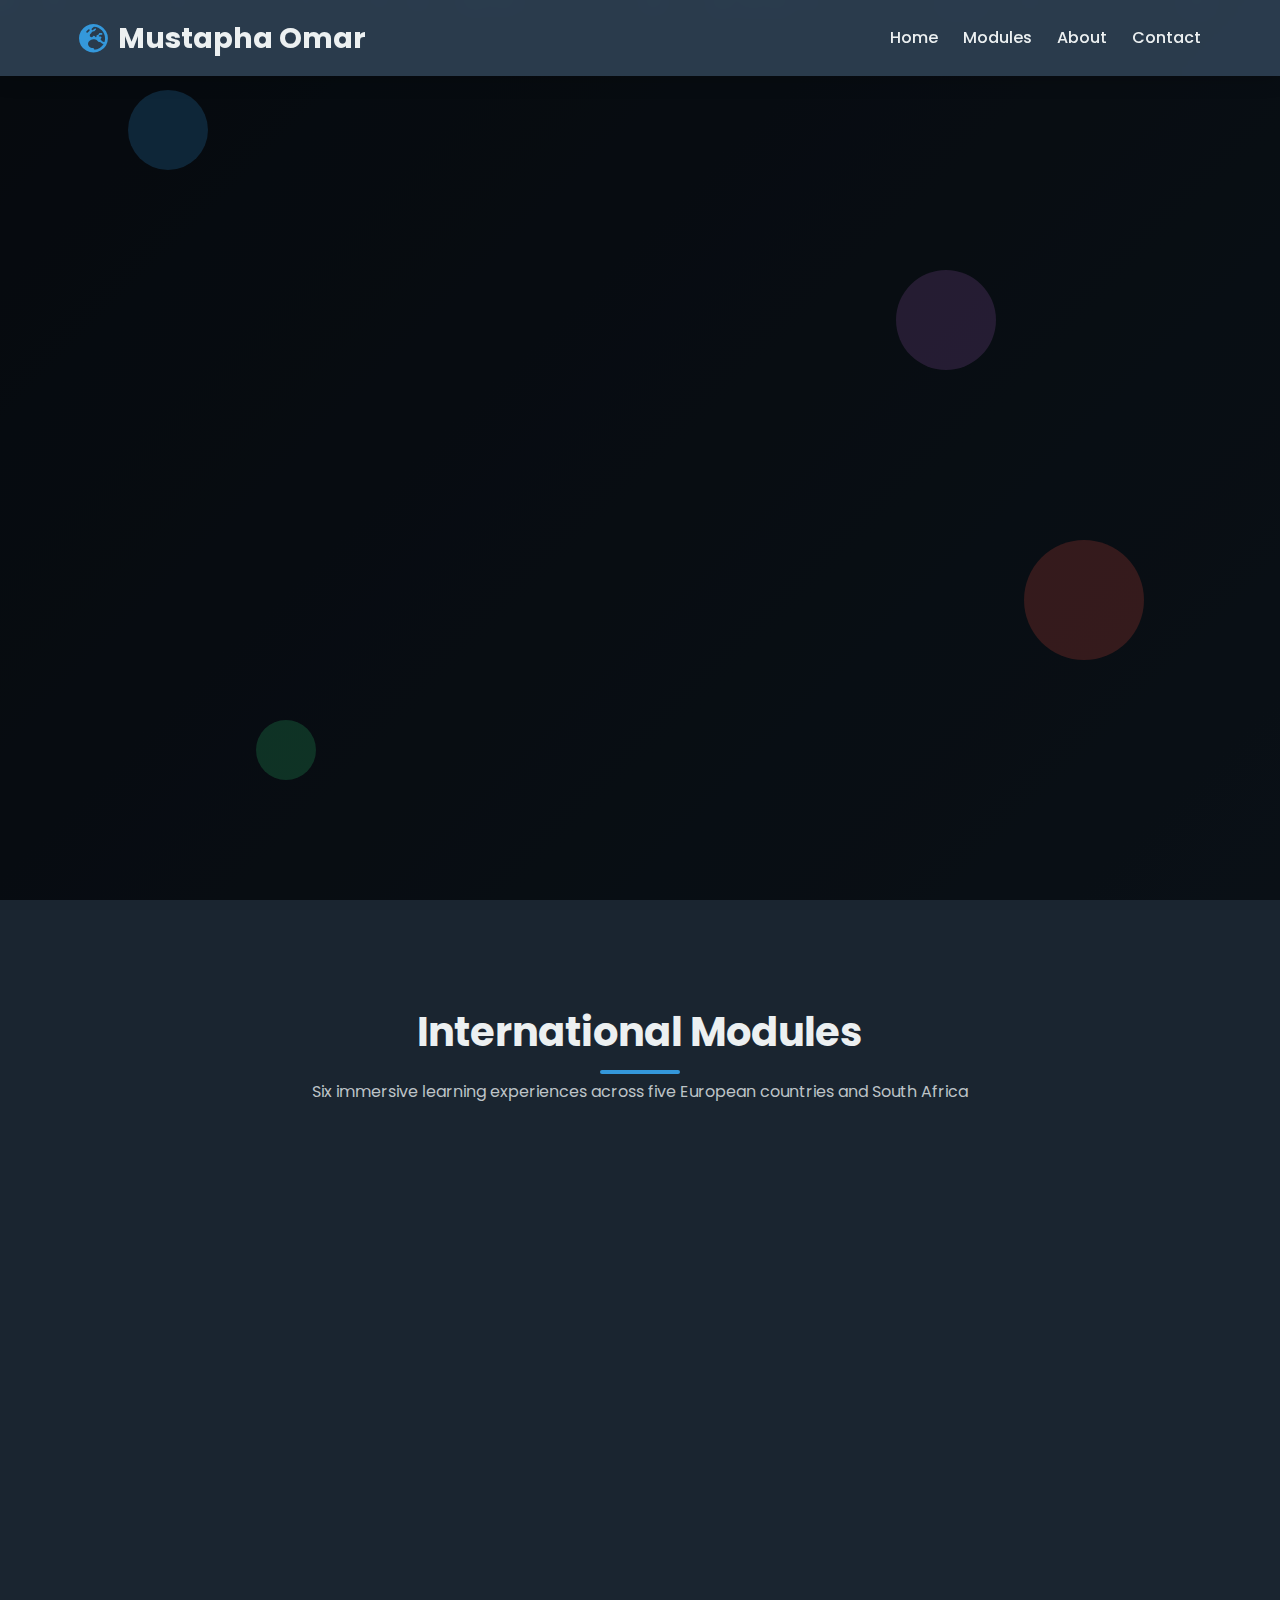
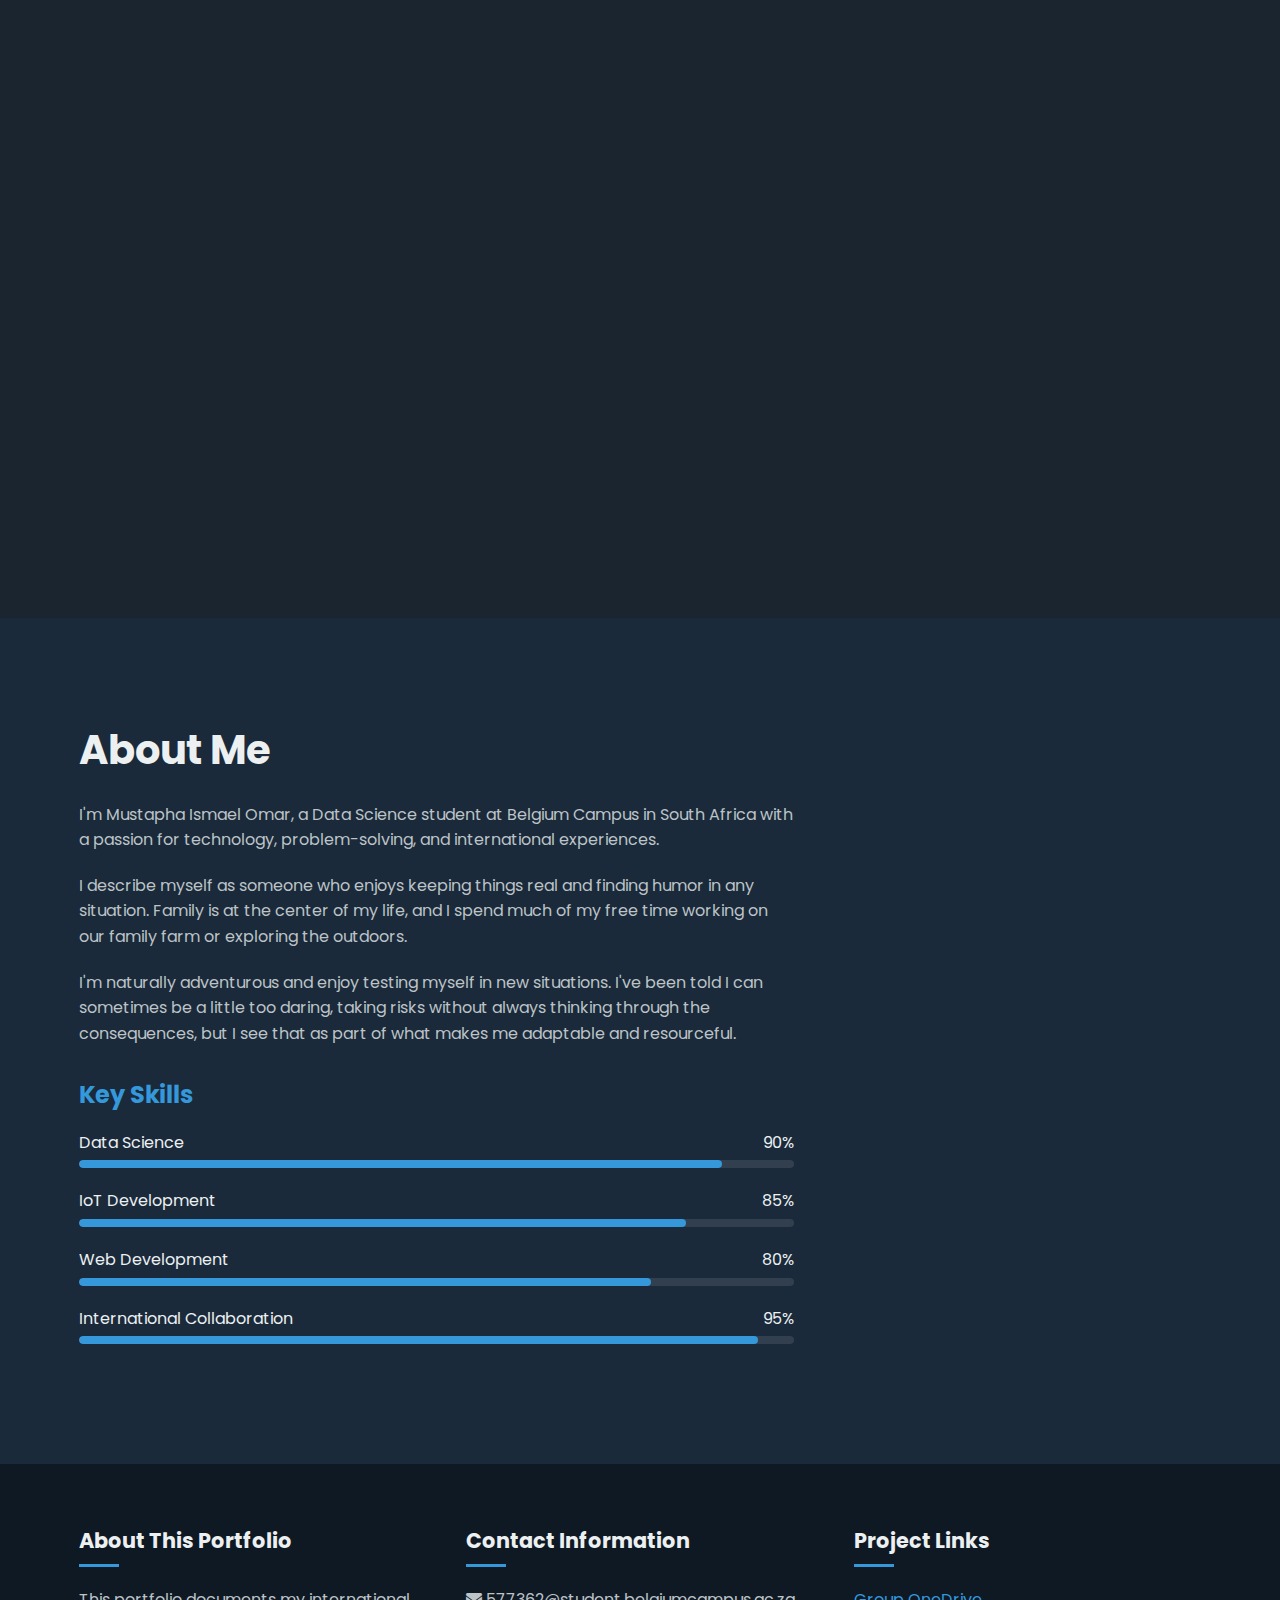
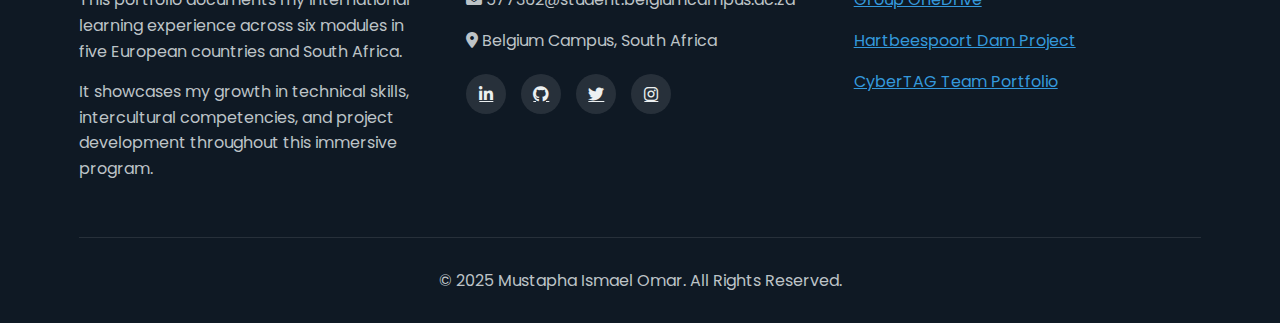
<file: index.html>
<!DOCTYPE html>
<html lang="en">
<head>
    <meta charset="UTF-8">
    <meta name="viewport" content="width=device-width, initial-scale=1.0">
    <title>Mustapha Ismael Omar - International Portfolio</title>
    <link rel="stylesheet" href="style.css">
    <link rel="stylesheet" href="https://cdnjs.cloudflare.com/ajax/libs/font-awesome/6.4.0/css/all.min.css">
    <link href="https://fonts.googleapis.com/css2?family=Poppins:wght@300;400;500;600;700&display=swap" rel="stylesheet">
</head>
<body>
    <!-- Header -->
    <header>
        <div class="container">
            <div class="header-content">
                <div class="logo">
                    <i class="fas fa-globe-europe"></i>
                    <span>Mustapha Omar</span>
                </div>
                <div class="mobile-toggle">
                    <i class="fas fa-bars"></i>
                </div>
                <nav>
                    <ul>
                        <li><a href="#home">Home</a></li>
                        <li><a href="#modules">Modules</a></li>
                        <li><a href="#about">About</a></li>
                        <li><a href="#contact">Contact</a></li>
                    </ul>
                </nav>
            </div>
        </div>
    </header>

    <!-- Hero Section -->
    <section class="hero" id="home">
        <div class="floating-elements">
            <div class="floating-element"></div>
            <div class="floating-element"></div>
            <div class="floating-element"></div>
            <div class="floating-element"></div>
        </div>
        <div class="container">
            <div class="hero-content">
                <h1>International Learning Portfolio</h1>
                <p>Explore my journey through six international modules focusing on Immersive Tech, UX Design, IoT, AI, and Data Science across five countries.</p>
                <div class="hero-btns">
                    <a href="#modules" class="btn">Explore Modules</a>
                    <a href="#about" class="btn btn-outline">About Me</a>
                </div>
            </div>
        </div>
    </section>

    <!-- Modules Section -->
    <section class="modules" id="modules">
        <div class="container">
            <div class="section-title">
                <h2>International Modules</h2>
                <p>Six immersive learning experiences across five European countries and South Africa</p>
            </div>
            <div class="modules-grid">
                <!-- Online Week Module -->
                <div class="module-card" data-module="online-week">
                    <div class="module-header">
                        <h3>
                            <span><i class="fas fa-laptop-code"></i> Online Introduction Week</span>
                            <i class="fas fa-external-link-alt module-link-icon"></i>
                        </h3>
                    </div>
                    <div class="module-body">
                        <p>The initial week was conducted online, serving as an introduction to the program, teams, lecturers, and different modules.</p>
                        <p>We explored Immersive Tech, UX Design, IoT, AI, and Data Science while developing international competencies needed for the project.</p>
                    </div>
                    <div class="module-footer">
                        <span>Virtual</span>
                        <div class="flag" style="background: linear-gradient(90deg, #0052B4 0%, #0052B4 50%, #D80027 50%, #D80027 100%);"></div>
                    </div>
                </div>
                
                <!-- Netherlands Module -->
                <div class="module-card" data-module="netherlands">
                    <div class="module-header">
                        <h3>
                            <span><i class="fas fa-vr-cardboard"></i> Netherlands - Immersive Technology</span>
                            <i class="fas fa-external-link-alt module-link-icon"></i>
                        </h3>
                    </div>
                    <div class="module-body">
                        <p>Explored cutting-edge immersive technologies including VR, AR, and mixed reality applications beyond gaming.</p>
                        <p>Visited Enversed VR Center and experienced practical applications in training, education, and team collaboration.</p>
                    </div>
                    <div class="module-footer">
                        <span>Eindhoven</span>
                        <div class="flag" style="background: linear-gradient(0deg, #AE1C28 33%, #FFFFFF 33%, #FFFFFF 66%, #21468B 66%);"></div>
                    </div>
                </div>
                
                <!-- Spain Module -->
                <div class="module-card" data-module="spain">
                    <div class="module-header">
                        <h3>
                            <span><i class="fas fa-palette"></i> Spain - UX Design</span>
                            <i class="fas fa-external-link-alt module-link-icon"></i>
                        </h3>
                    </div>
                    <div class="module-body">
                        <p>Focused on user-centered design principles and methodologies to create intuitive and effective digital experiences.</p>
                        <p>Applied design thinking processes to solve real-world problems with a focus on user needs and behaviors.</p>
                    </div>
                    <div class="module-footer">
                        <span>Madrid</span>
                        <div class="flag" style="background: linear-gradient(90deg, #AA151B 25%, #F1BF00 25%, #F1BF00 75%, #AA151B 75%);"></div>
                    </div>
                </div>
                
                <!-- Austria Module -->
                <div class="module-card" data-module="austria">
                    <div class="module-header">
                        <h3>
                            <span><i class="fas fa-microchip"></i> Austria - IoT</span>
                            <i class="fas fa-external-link-alt module-link-icon"></i>
                        </h3>
                    </div>
                    <div class="module-body">
                        <p>Developed Internet of Things solutions with a focus on sensor networks, data collection, and automation systems.</p>
                        <p>Created practical IoT applications for environmental monitoring, including water quality assessment.</p>
                    </div>
                    <div class="module-footer">
                        <span>Vienna</span>
                        <div class="flag" style="background: linear-gradient(180deg, #ED2939 33%, #FFFFFF 33%, #FFFFFF 66%, #ED2939 66%);"></div>
                    </div>
                </div>
                
                <!-- Belgium Module -->
                <div class="module-card" data-module="belgium">
                    <div class="module-header">
                        <h3>
                            <span><i class="fas fa-robot"></i> Belgium - AI</span>
                            <i class="fas fa-external-link-alt module-link-icon"></i>
                        </h3>
                    </div>
                    <div class="module-body">
                        <p>Explored artificial intelligence concepts including machine learning, neural networks, and predictive analytics.</p>
                        <p>Applied AI techniques to solve complex problems and create intelligent systems for various applications.</p>
                    </div>
                    <div class="module-footer">
                        <span>Brussels</span>
                        <div class="flag" style="background: linear-gradient(90deg, #000000 33%, #FAE042 33%, #FAE042 66%, #ED2939 66%);"></div>
                    </div>
                </div>
                
                <!-- South Africa Module -->
                <div class="module-card" data-module="south-africa">
                    <div class="module-header">
                        <h3>
                            <span><i class="fas fa-chart-bar"></i> South Africa - Data Science</span>
                            <i class="fas fa-external-link-alt module-link-icon"></i>
                        </h3>
                    </div>
                    <div class="module-body">
                        <p>Applied data science methodologies to extract insights from complex datasets and build predictive models.</p>
                        <p>Focused on solving real-world problems using data analysis, visualization, and machine learning techniques.</p>
                    </div>
                    <div class="module-footer">
                        <span>Pretoria</span>
                        <div class="flag" style="background: linear-gradient(180deg, #000000 33%, #FFB81C 33%, #FFB81C 66%, #DE3831 66%);"></div>
                    </div>
                </div>
            </div>
        </div>
    </section>

    <!-- About Section -->
    <section class="about" id="about">
        <div class="container">
            <div class="about-content">
                <div class="about-text">
                    <h2>About Me</h2>
                    <p>I'm Mustapha Ismael Omar, a Data Science student at Belgium Campus in South Africa with a passion for technology, problem-solving, and international experiences.</p>
                    <p>I describe myself as someone who enjoys keeping things real and finding humor in any situation. Family is at the center of my life, and I spend much of my free time working on our family farm or exploring the outdoors.</p>
                    <p>I'm naturally adventurous and enjoy testing myself in new situations. I've been told I can sometimes be a little too daring, taking risks without always thinking through the consequences, but I see that as part of what makes me adaptable and resourceful.</p>
                    
                    <div class="skills">
                        <h3>Key Skills</h3>
                        <div class="skill">
                            <div class="skill-name">
                                <span>Data Science</span>
                                <span>90%</span>
                            </div>
                            <div class="skill-bar">
                                <div class="skill-level" style="width: 90%"></div>
                            </div>
                        </div>
                        <div class="skill">
                            <div class="skill-name">
                                <span>IoT Development</span>
                                <span>85%</span>
                            </div>
                            <div class="skill-bar">
                                <div class="skill-level" style="width: 85%"></div>
                            </div>
                        </div>
                        <div class="skill">
                            <div class="skill-name">
                                <span>Web Development</span>
                                <span>80%</span>
                            </div>
                            <div class="skill-bar">
                                <div class="skill-level" style="width: 80%"></div>
                            </div>
                        </div>
                        <div class="skill">
                            <div class="skill-name">
                                <span>International Collaboration</span>
                                <span>95%</span>
                            </div>
                            <div class="skill-bar">
                                <div class="skill-level" style="width: 95%"></div>
                            </div>
                        </div>
                    </div>
                </div>
                <div class="about-image">
                    <div class="image-frame"></div>
                    <img src="images/Profile.png" alt="Mustapha Ismael Omar">
                </div>
            </div>
        </div>
    </section>

    <!-- Footer -->
    <footer id="contact">
        <div class="container">
            <div class="footer-content">
                <div class="footer-column">
                    <h3>About This Portfolio</h3>
                    <p>This portfolio documents my international learning experience across six modules in five European countries and South Africa.</p>
                    <p>It showcases my growth in technical skills, intercultural competencies, and project development throughout this immersive program.</p>
                </div>
                <div class="footer-column">
                    <h3>Contact Information</h3>
                    <p><i class="fas fa-envelope"></i> 577362@student.belgiumcampus.ac.za</p>
                    <p><i class="fas fa-map-marker-alt"></i> Belgium Campus, South Africa</p>
                    <div class="social-links">
                        <a href="https://www.linkedin.com/in/mustapha-ismael-omar-2a2b11318/"><i class="fab fa-linkedin-in"></i></a>
                        <a href="Musti-Omar-97993"><i class="fab fa-github"></i></a>
                        <a href="#"><i class="fab fa-twitter"></i></a>
                        <a href="#"><i class="fab fa-instagram"></i></a>
                    </div>
                </div>
                <div class="footer-column">
                    <h3>Project Links</h3>
                    <p><a href="https://belgiumcampusacza-my.sharepoint.com/:f:/g/personal/577362_student_belgiumcampus_ac_za/Eks-yy9eZjdHrgSNbh78NLoBlbNo-SC1XZylKhcuGXueOw?e=4ueBye" style="color: #3498db;">Group OneDrive</a></p>
                    <p><a href="#" style="color: #3498db;">Hartbeespoort Dam Project</a></p>
                    <p><a href="#" style="color: #3498db;">CyberTAG Team Portfolio</a></p>
                </div>
            </div>
            <div class="footer-bottom">
                <p>&copy; 2025 Mustapha Ismael Omar. All Rights Reserved.</p>
            </div>
        </div>
    </footer>

    <script src="script.js"></script>
</body>

</html>
</file>
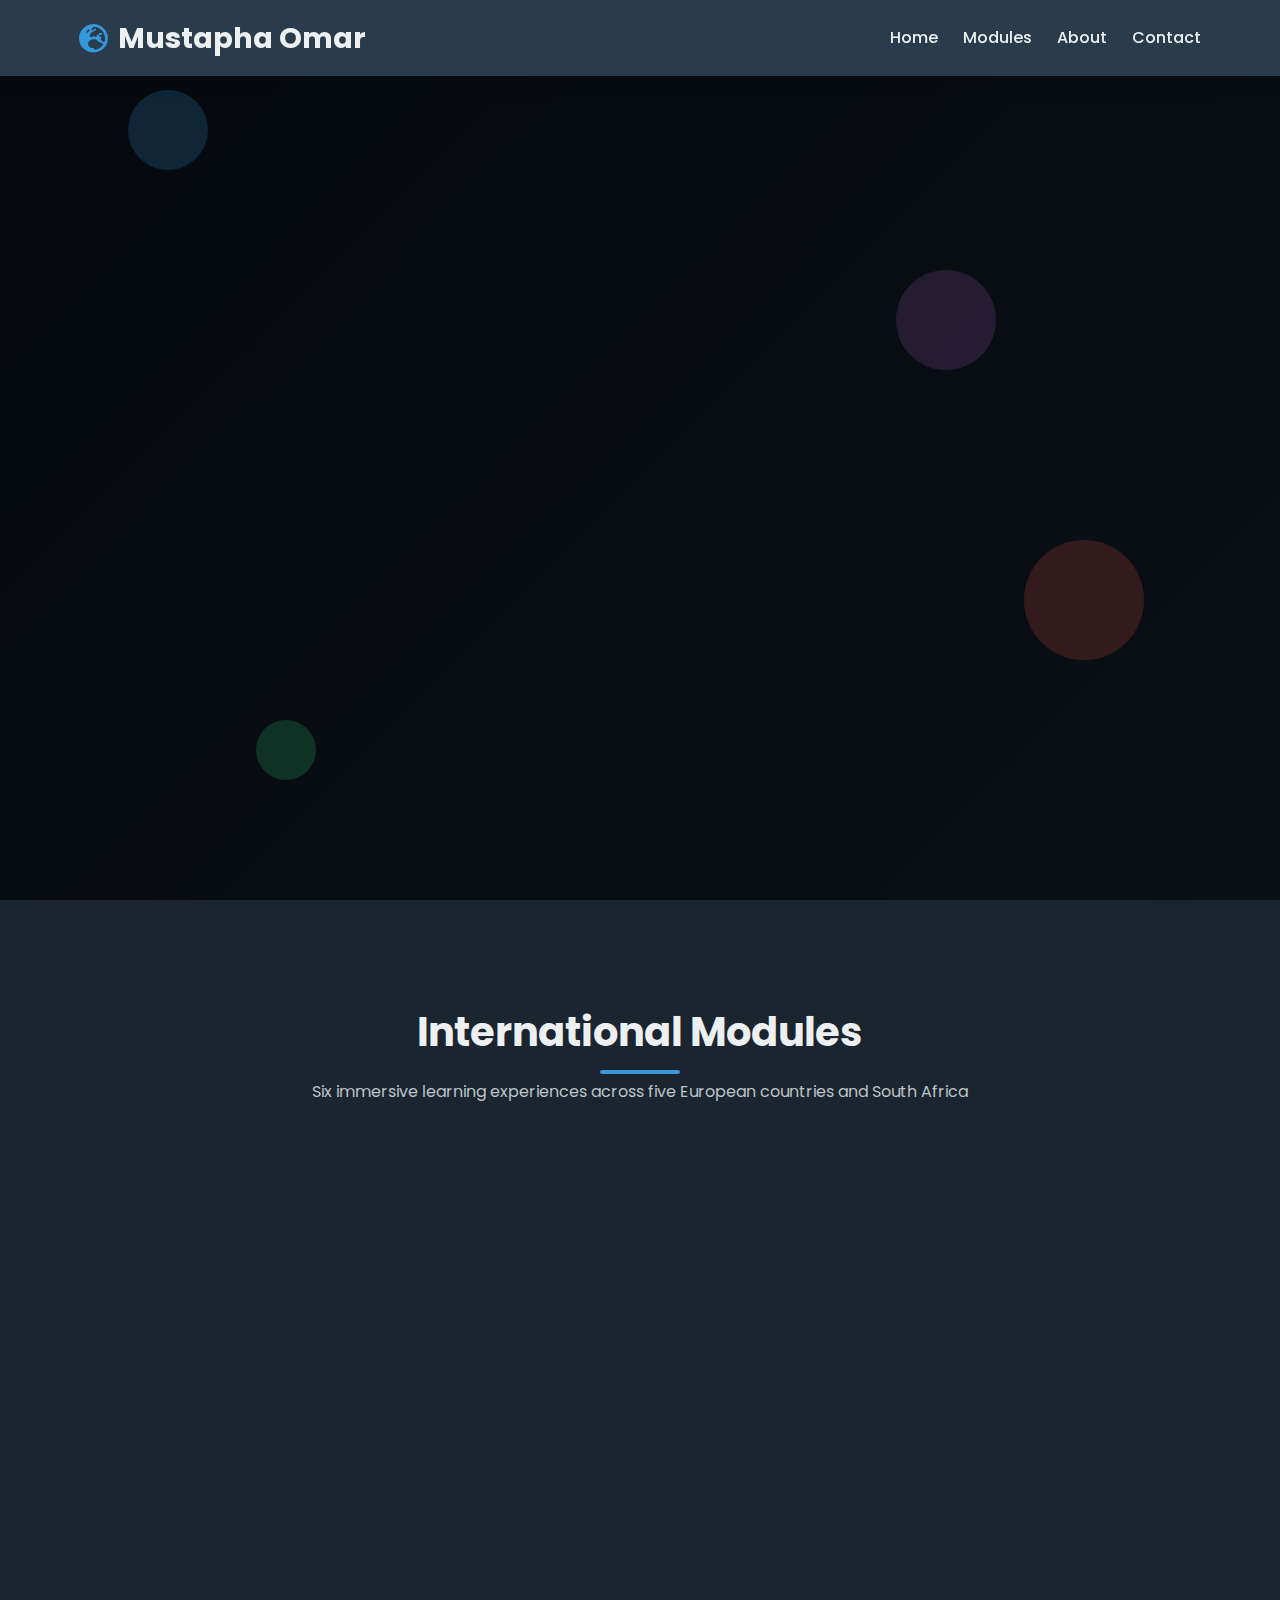
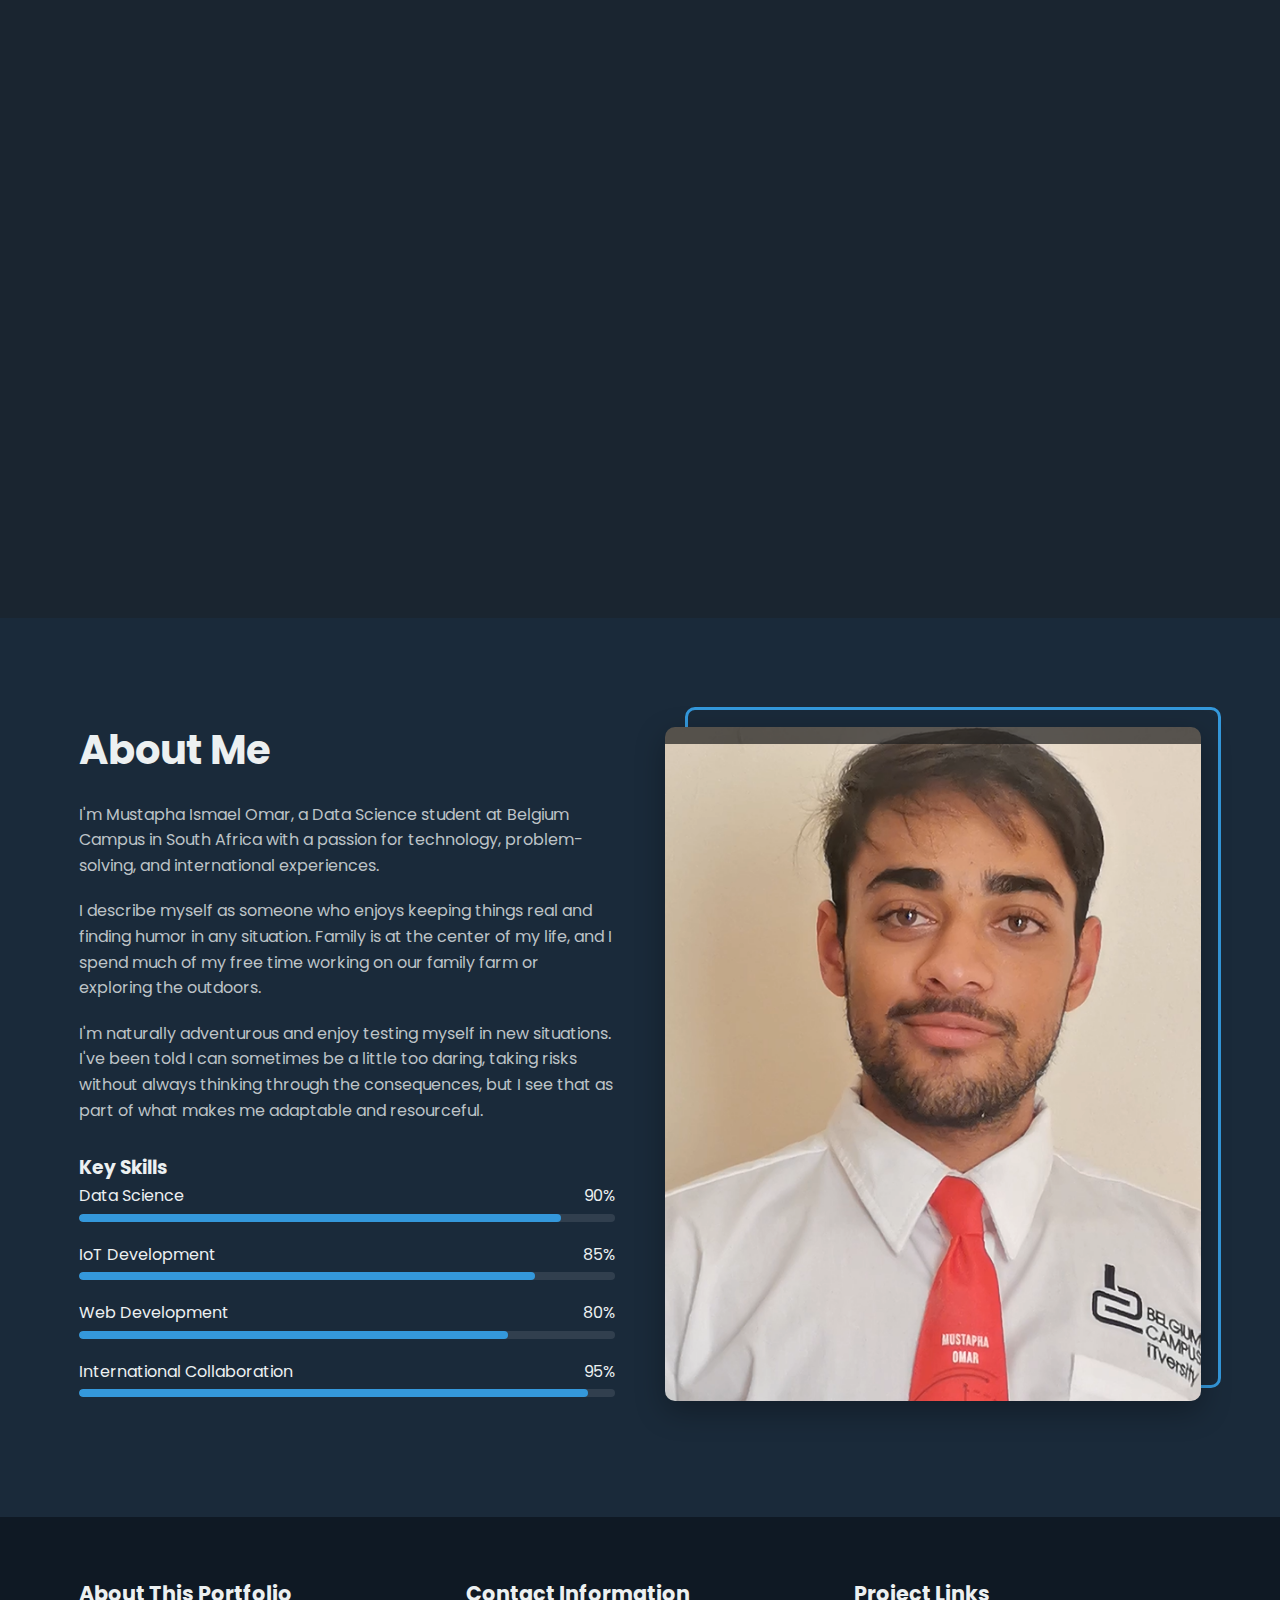
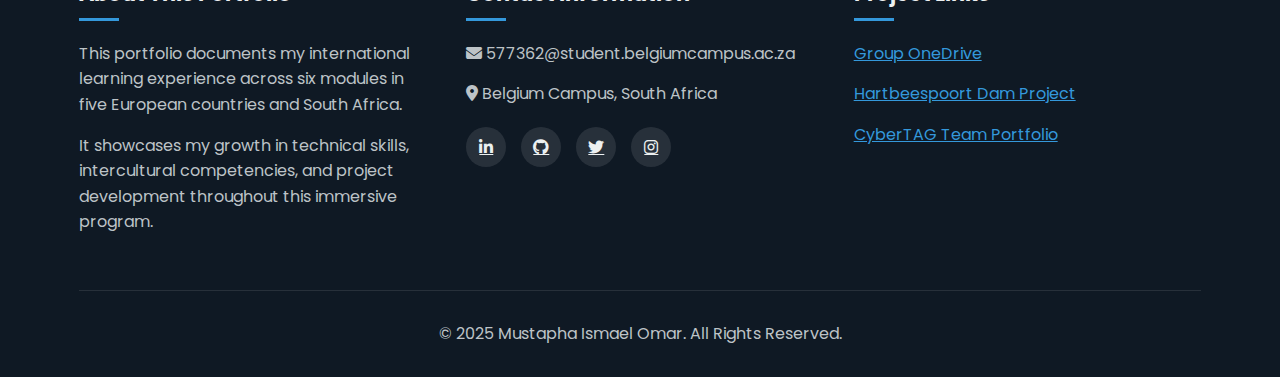
<file: Portfolio/index.html>
<!DOCTYPE html>
<html lang="en">
<head>
    <meta charset="UTF-8">
    <meta name="viewport" content="width=device-width, initial-scale=1.0">
    <title>Mustapha Ismael Omar - International Portfolio</title>
    <link rel="stylesheet" href="style.css">
    <link rel="stylesheet" href="https://cdnjs.cloudflare.com/ajax/libs/font-awesome/6.4.0/css/all.min.css">
    <link href="https://fonts.googleapis.com/css2?family=Poppins:wght@300;400;500;600;700&display=swap" rel="stylesheet">
</head>
<body>
    <!-- Header -->
    <header>
        <div class="container">
            <div class="header-content">
                <div class="logo">
                    <i class="fas fa-globe-europe"></i>
                    <span>Mustapha Omar</span>
                </div>
                <div class="mobile-toggle">
                    <i class="fas fa-bars"></i>
                </div>
                <nav>
                    <ul>
                        <li><a href="#home">Home</a></li>
                        <li><a href="#modules">Modules</a></li>
                        <li><a href="#about">About</a></li>
                        <li><a href="#contact">Contact</a></li>
                    </ul>
                </nav>
            </div>
        </div>
    </header>

    <!-- Hero Section -->
    <section class="hero" id="home">
        <div class="floating-elements">
            <div class="floating-element"></div>
            <div class="floating-element"></div>
            <div class="floating-element"></div>
            <div class="floating-element"></div>
        </div>
        <div class="container">
            <div class="hero-content">
                <h1>International Learning Portfolio</h1>
                <p>Explore my journey through six international modules focusing on Immersive Tech, UX Design, IoT, AI, and Data Science across five countries.</p>
                <div class="hero-btns">
                    <a href="#modules" class="btn">Explore Modules</a>
                    <a href="#about" class="btn btn-outline">About Me</a>
                </div>
            </div>
        </div>
    </section>

    <!-- Modules Section -->
    <section class="modules" id="modules">
        <div class="container">
            <div class="section-title">
                <h2>International Modules</h2>
                <p>Six immersive learning experiences across five European countries and South Africa</p>
            </div>
            <div class="modules-grid">
                <!-- Online Week Module -->
                <div class="module-card" data-module="online-week">
                    <div class="module-header">
                        <h3>
                            <span><i class="fas fa-laptop-code"></i> Online Introduction Week</span>
                            <i class="fas fa-external-link-alt module-link-icon"></i>
                        </h3>
                    </div>
                    <div class="module-body">
                        <p>The initial week was conducted online, serving as an introduction to the program, teams, lecturers, and different modules.</p>
                        <p>We explored Immersive Tech, UX Design, IoT, AI, and Data Science while developing international competencies needed for the project.</p>
                    </div>
                    <div class="module-footer">
                        <span>Virtual</span>
                        <div class="flag" style="background: linear-gradient(90deg, #0052B4 0%, #0052B4 50%, #D80027 50%, #D80027 100%);"></div>
                    </div>
                </div>
                
                <!-- Netherlands Module -->
                <div class="module-card" data-module="netherlands">
                    <div class="module-header">
                        <h3>
                            <span><i class="fas fa-vr-cardboard"></i> Netherlands - Immersive Technology</span>
                            <i class="fas fa-external-link-alt module-link-icon"></i>
                        </h3>
                    </div>
                    <div class="module-body">
                        <p>Explored cutting-edge immersive technologies including VR, AR, and mixed reality applications beyond gaming.</p>
                        <p>Visited Enversed VR Center and experienced practical applications in training, education, and team collaboration.</p>
                    </div>
                    <div class="module-footer">
                        <span>Eindhoven</span>
                        <div class="flag" style="background: linear-gradient(0deg, #AE1C28 33%, #FFFFFF 33%, #FFFFFF 66%, #21468B 66%);"></div>
                    </div>
                </div>
                
                <!-- Spain Module -->
                <div class="module-card" data-module="spain">
                    <div class="module-header">
                        <h3>
                            <span><i class="fas fa-palette"></i> Spain - UX Design</span>
                            <i class="fas fa-external-link-alt module-link-icon"></i>
                        </h3>
                    </div>
                    <div class="module-body">
                        <p>Focused on user-centered design principles and methodologies to create intuitive and effective digital experiences.</p>
                        <p>Applied design thinking processes to solve real-world problems with a focus on user needs and behaviors.</p>
                    </div>
                    <div class="module-footer">
                        <span>Madrid</span>
                        <div class="flag" style="background: linear-gradient(90deg, #AA151B 25%, #F1BF00 25%, #F1BF00 75%, #AA151B 75%);"></div>
                    </div>
                </div>
                
                <!-- Austria Module -->
                <div class="module-card" data-module="austria">
                    <div class="module-header">
                        <h3>
                            <span><i class="fas fa-microchip"></i> Austria - IoT</span>
                            <i class="fas fa-external-link-alt module-link-icon"></i>
                        </h3>
                    </div>
                    <div class="module-body">
                        <p>Developed Internet of Things solutions with a focus on sensor networks, data collection, and automation systems.</p>
                        <p>Created practical IoT applications for environmental monitoring, including water quality assessment.</p>
                    </div>
                    <div class="module-footer">
                        <span>Vienna</span>
                        <div class="flag" style="background: linear-gradient(180deg, #ED2939 33%, #FFFFFF 33%, #FFFFFF 66%, #ED2939 66%);"></div>
                    </div>
                </div>
                
                <!-- Belgium Module -->
                <div class="module-card" data-module="belgium">
                    <div class="module-header">
                        <h3>
                            <span><i class="fas fa-robot"></i> Belgium - AI</span>
                            <i class="fas fa-external-link-alt module-link-icon"></i>
                        </h3>
                    </div>
                    <div class="module-body">
                        <p>Explored artificial intelligence concepts including machine learning, neural networks, and predictive analytics.</p>
                        <p>Applied AI techniques to solve complex problems and create intelligent systems for various applications.</p>
                    </div>
                    <div class="module-footer">
                        <span>Brussels</span>
                        <div class="flag" style="background: linear-gradient(90deg, #000000 33%, #FAE042 33%, #FAE042 66%, #ED2939 66%);"></div>
                    </div>
                </div>
                
                <!-- South Africa Module -->
                <div class="module-card" data-module="south-africa">
                    <div class="module-header">
                        <h3>
                            <span><i class="fas fa-chart-bar"></i> South Africa - Data Science</span>
                            <i class="fas fa-external-link-alt module-link-icon"></i>
                        </h3>
                    </div>
                    <div class="module-body">
                        <p>Applied data science methodologies to extract insights from complex datasets and build predictive models.</p>
                        <p>Focused on solving real-world problems using data analysis, visualization, and machine learning techniques.</p>
                    </div>
                    <div class="module-footer">
                        <span>Pretoria</span>
                        <div class="flag" style="background: linear-gradient(180deg, #000000 33%, #FFB81C 33%, #FFB81C 66%, #DE3831 66%);"></div>
                    </div>
                </div>
            </div>
        </div>
    </section>

    <!-- About Section -->
    <section class="about" id="about">
        <div class="container">
            <div class="about-content">
                <div class="about-text">
                    <h2>About Me</h2>
                    <p>I'm Mustapha Ismael Omar, a Data Science student at Belgium Campus in South Africa with a passion for technology, problem-solving, and international experiences.</p>
                    <p>I describe myself as someone who enjoys keeping things real and finding humor in any situation. Family is at the center of my life, and I spend much of my free time working on our family farm or exploring the outdoors.</p>
                    <p>I'm naturally adventurous and enjoy testing myself in new situations. I've been told I can sometimes be a little too daring, taking risks without always thinking through the consequences, but I see that as part of what makes me adaptable and resourceful.</p>
                    
                    <div class="skills">
                        <h3>Key Skills</h3>
                        <div class="skill">
                            <div class="skill-name">
                                <span>Data Science</span>
                                <span>90%</span>
                            </div>
                            <div class="skill-bar">
                                <div class="skill-level" style="width: 90%"></div>
                            </div>
                        </div>
                        <div class="skill">
                            <div class="skill-name">
                                <span>IoT Development</span>
                                <span>85%</span>
                            </div>
                            <div class="skill-bar">
                                <div class="skill-level" style="width: 85%"></div>
                            </div>
                        </div>
                        <div class="skill">
                            <div class="skill-name">
                                <span>Web Development</span>
                                <span>80%</span>
                            </div>
                            <div class="skill-bar">
                                <div class="skill-level" style="width: 80%"></div>
                            </div>
                        </div>
                        <div class="skill">
                            <div class="skill-name">
                                <span>International Collaboration</span>
                                <span>95%</span>
                            </div>
                            <div class="skill-bar">
                                <div class="skill-level" style="width: 95%"></div>
                            </div>
                        </div>
                    </div>
                </div>
                <div class="about-image">
                    <div class="image-frame"></div>
                    <img src="/images/Profile.png" alt="Mustapha Ismael Omar">
                </div>
            </div>
        </div>
    </section>

    <!-- Footer -->
    <footer id="contact">
        <div class="container">
            <div class="footer-content">
                <div class="footer-column">
                    <h3>About This Portfolio</h3>
                    <p>This portfolio documents my international learning experience across six modules in five European countries and South Africa.</p>
                    <p>It showcases my growth in technical skills, intercultural competencies, and project development throughout this immersive program.</p>
                </div>
                <div class="footer-column">
                    <h3>Contact Information</h3>
                    <p><i class="fas fa-envelope"></i> 577362@student.belgiumcampus.ac.za</p>
                    <p><i class="fas fa-map-marker-alt"></i> Belgium Campus, South Africa</p>
                    <div class="social-links">
                        <a href="https://www.linkedin.com/in/mustapha-ismael-omar-2a2b11318/"><i class="fab fa-linkedin-in"></i></a>
                        <a href="Musti-Omar-97993"><i class="fab fa-github"></i></a>
                        <a href="#"><i class="fab fa-twitter"></i></a>
                        <a href="#"><i class="fab fa-instagram"></i></a>
                    </div>
                </div>
                <div class="footer-column">
                    <h3>Project Links</h3>
                    <p><a href="https://belgiumcampusacza-my.sharepoint.com/:f:/g/personal/577362_student_belgiumcampus_ac_za/Eks-yy9eZjdHrgSNbh78NLoBlbNo-SC1XZylKhcuGXueOw?e=4ueBye" style="color: #3498db;">Group OneDrive</a></p>
                    <p><a href="#" style="color: #3498db;">Hartbeespoort Dam Project</a></p>
                    <p><a href="#" style="color: #3498db;">CyberTAG Team Portfolio</a></p>
                </div>
            </div>
            <div class="footer-bottom">
                <p>&copy; 2025 Mustapha Ismael Omar. All Rights Reserved.</p>
            </div>
        </div>
    </footer>

    <script src="script.js"></script>
</body>
</html>
</file>
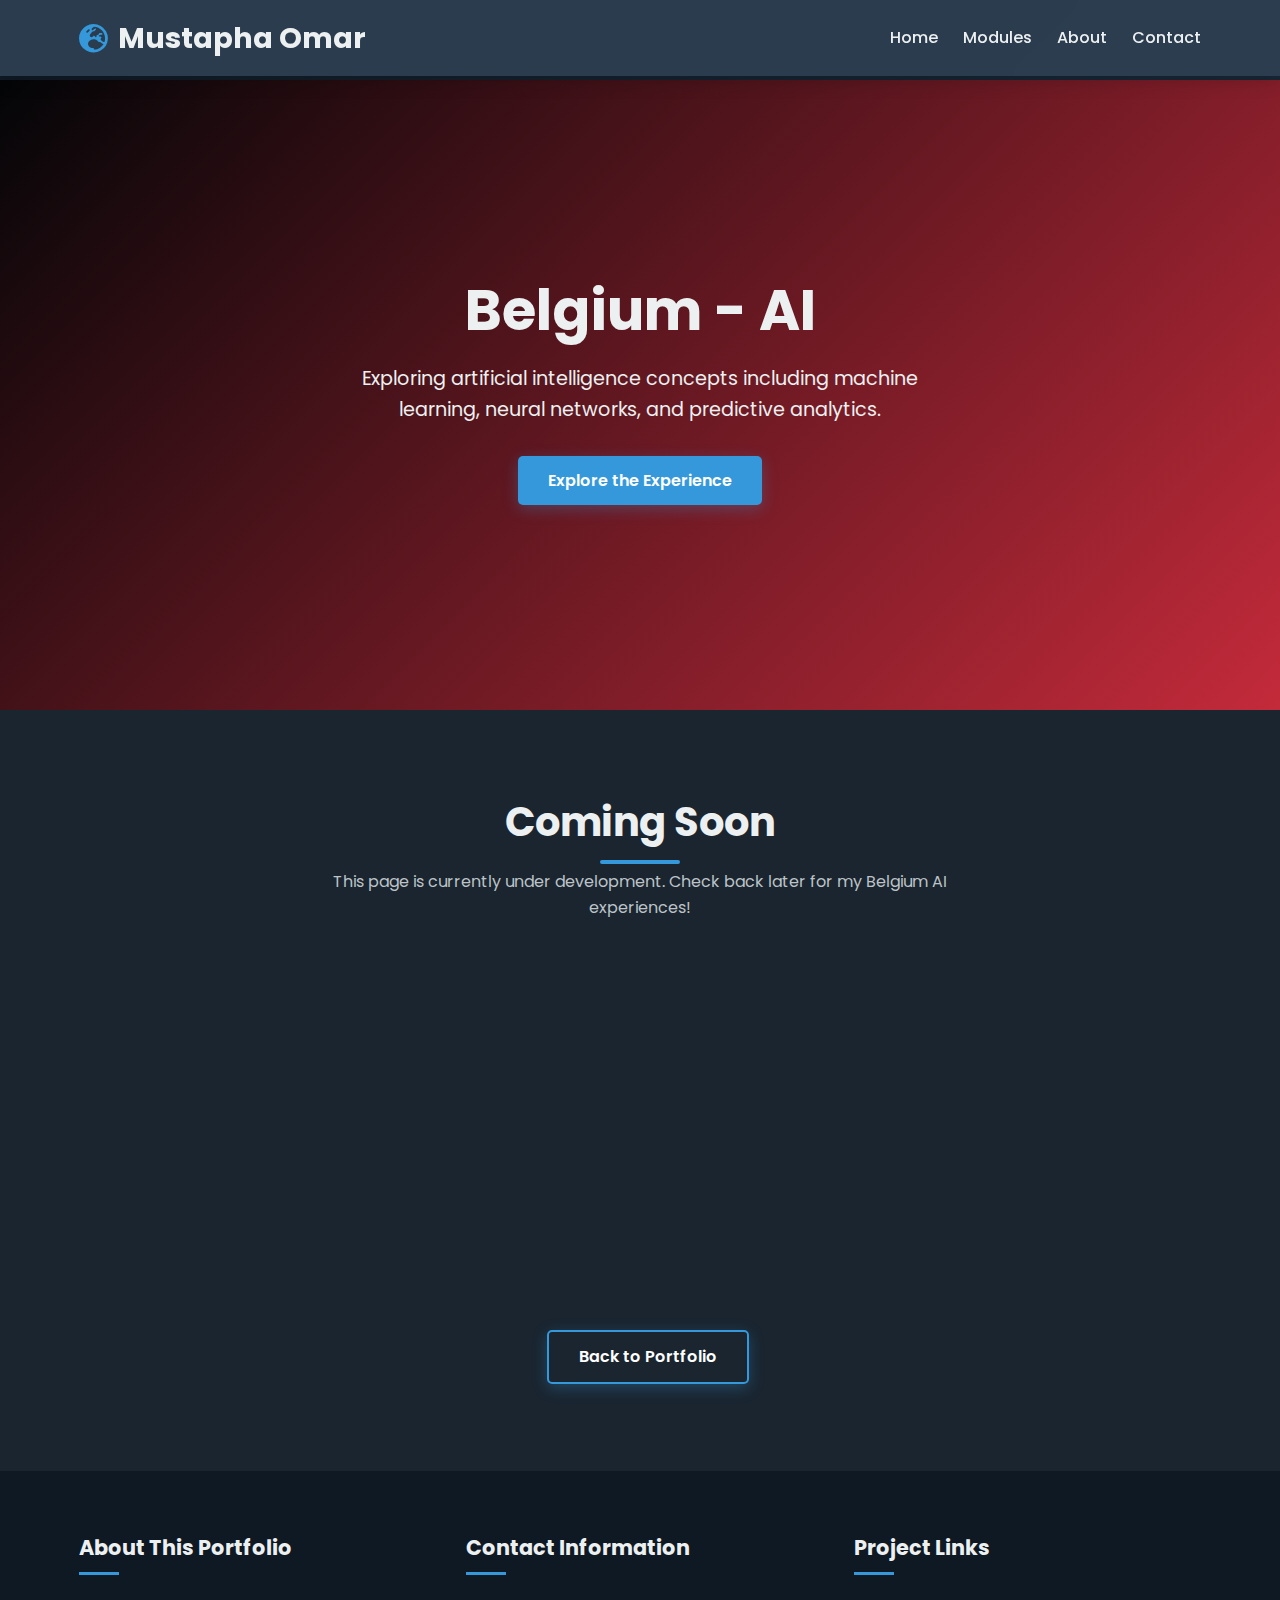
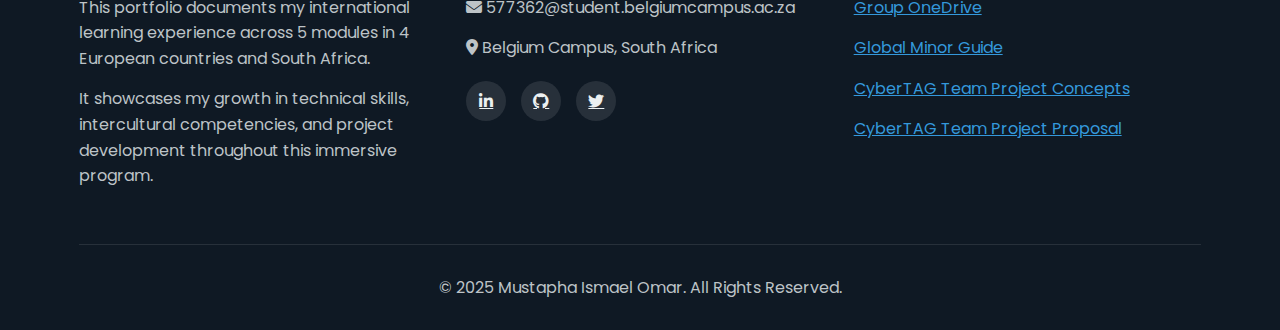
<file: belgium.html>
<!DOCTYPE html>
<html lang="en">
<head>
    <meta charset="UTF-8">
    <meta name="viewport" content="width=device-width, initial-scale=1.0">
    <title>Belgium - AI | Mustapha Ismael Omar</title>
    <link rel="stylesheet" href="style.css">
    <link rel="stylesheet" href="https://cdnjs.cloudflare.com/ajax/libs/font-awesome/6.4.0/css/all.min.css">
    <link href="https://fonts.googleapis.com/css2?family=Poppins:wght@300;400;500;600;700&display=swap" rel="stylesheet">
</head>

<body>
    <!-- Header -->
    <header>
        <div class="container">
            <div class="header-content">
                <div class="logo">
                    <i class="fas fa-globe-europe"></i>
                    <span>Mustapha Omar</span>
                </div>
                <div class="mobile-toggle">
                    <i class="fas fa-bars"></i>
                </div>
                <nav>
                    <ul>
                        <li><a href="index.html">Home</a></li>
                        <li><a href="index.html#modules">Modules</a></li>
                        <li><a href="index.html#about">About</a></li>
                        <li><a href="index.html#contact">Contact</a></li>
                    </ul>
                </nav>
            </div>
        </div>
    </header>

    <!-- Hero Section -->
    <section class="page-hero belgium-hero">
        <div class="container">
            <div class="page-hero-content">
                <h1>Belgium - AI</h1>
                <p>Exploring artificial intelligence concepts including machine learning, neural networks, and predictive analytics.</p>
                <a href="#overview" class="btn">Explore the Experience</a>
            </div>
        </div>
    </section>

    <!-- Coming Soon Section -->
    <section class="content-section week-overview" id="overview">
        <div class="container">
            <div class="section-title">
                <h2>Coming Soon</h2>
                <p>This page is currently under development. Check back later for my Belgium AI experiences!</p>
            </div>
            <div class="overview-grid">
                <div class="overview-card">
                    <div class="overview-header">
                        <h3><i class="fas fa-robot"></i> Artificial Intelligence</h3>
                    </div>
                    <div class="overview-body">
                        <p>This section will detail my work with AI technologies and machine learning during the Belgium module.</p>
                        <p>Information about neural networks, algorithms, and AI applications will be added here.</p>
                    </div>
                </div>
                
                <div class="overview-card">
                    <div class="overview-header">
                        <h3><i class="fas fa-brain"></i> Machine Learning</h3>
                    </div>
                    <div class="overview-body">
                        <p>Details about machine learning models, training processes, and data analysis will be documented here.</p>
                        <p>This will include both theoretical concepts and practical implementations.</p>
                    </div>
                </div>
                
                <div class="overview-card">
                    <div class="overview-header">
                        <h3><i class="fas fa-chart-line"></i> Predictive Analytics</h3>
                    </div>
                    <div class="overview-body">
                        <p>Key learnings about predictive modeling and data-driven decision making will be showcased here.</p>
                        <p>This will include both technical competencies and real-world applications from Belgium.</p>
                    </div>
                </div>
            </div>
            
            <div class="back-button">
                <a href="index.html" class="btn btn-outline">Back to Portfolio</a>
            </div>
        </div>
    </section>

    <!-- Footer -->
    <footer id="contact">
        <div class="container">
            <div class="footer-content">
                <div class="footer-column">
                    <h3>About This Portfolio</h3>
                    <p>This portfolio documents my international learning experience across 5 modules in 4 European countries and South Africa.</p>
                    <p>It showcases my growth in technical skills, intercultural competencies, and project development throughout this immersive program.</p>
                </div>
                <div class="footer-column">
                    <h3>Contact Information</h3>
                <p>
                    <i class="fas fa-envelope"></i> 
                    <a href="mailto:577362@student.belgiumcampus.ac.za" 
                        style="color: inherit; text-decoration: none; cursor: pointer;">
                        577362@student.belgiumcampus.ac.za
                    </a>
                </p>

                <p>
                    <i class="fas fa-map-marker-alt"></i> 
                    <a href="https://www.google.com/maps/search/?api=1&query=Belgium+Campus+ITversity+Pretoria+South+Africa" 
                        target="_blank" 
                        style="color: inherit; text-decoration: none; cursor: pointer;">
                            Belgium Campus, South Africa
                    </a>
                </p>
                
                    <div class="social-links">
                        <a href="https://www.linkedin.com/in/mustapha-ismael-omar-2a2b11318/"><i class="fab fa-linkedin-in"></i></a>
                        <a href="Musti-Omar-97993"><i class="fab fa-github"></i></a>
                        <a href="https://x.com/ismaelo4_omar?t=xHGk3rIhjxrR5720w_BGRA&s=08 "><i class="fab fa-twitter"></i></a>
                    </div>
                </div>
                <div class="footer-column">
                    <h3>Project Links</h3>
                    <p><a href="https://belgiumcampusacza-my.sharepoint.com/:f:/g/personal/577362_student_belgiumcampus_ac_za/Eks-yy9eZjdHrgSNbh78NLoBIbNo-SC1XZyIKhcuGXueOw?e=6YhwRa" style="color: #3498db;">Group OneDrive</a></p>
                    <p><a href="https://belgiumcampusacza-my.sharepoint.com/:b:/g/personal/577362_student_belgiumcampus_ac_za/EShJBTik5KVCr_UfVHoNbFUByRp83_hnNDJpI-9_ZHzlHA?e=OpElXQ" style="color: #3498db;">Global Minor Guide</a></p>
                    <p><a href="https://belgiumcampusacza-my.sharepoint.com/:b:/g/personal/577362_student_belgiumcampus_ac_za/EUYF5CdClCNDu4CVghBEKfABrYXH1c8ZDzz6YUfM5UbiWg?e=JQL4fq" style="color: #3498db;">CyberTAG Team Project Concepts</a></p>
                    <p><a href="https://belgiumcampusacza-my.sharepoint.com/:b:/g/personal/577362_student_belgiumcampus_ac_za/EV5tk5Z9TgxDl86i0c6PIdQBYcDUokvXX8tOi-H075TRSg?e=AzhHap" style="color: #3498db;">CyberTAG Team Project Proposal</a></p>
                </div>
            </div>
            <div class="footer-bottom">
                <p>&copy; 2025 Mustapha Ismael Omar. All Rights Reserved.</p>
            </div>
        </div>
    </footer>

    <script src="script.js"></script>
</body>
</html>
</file>
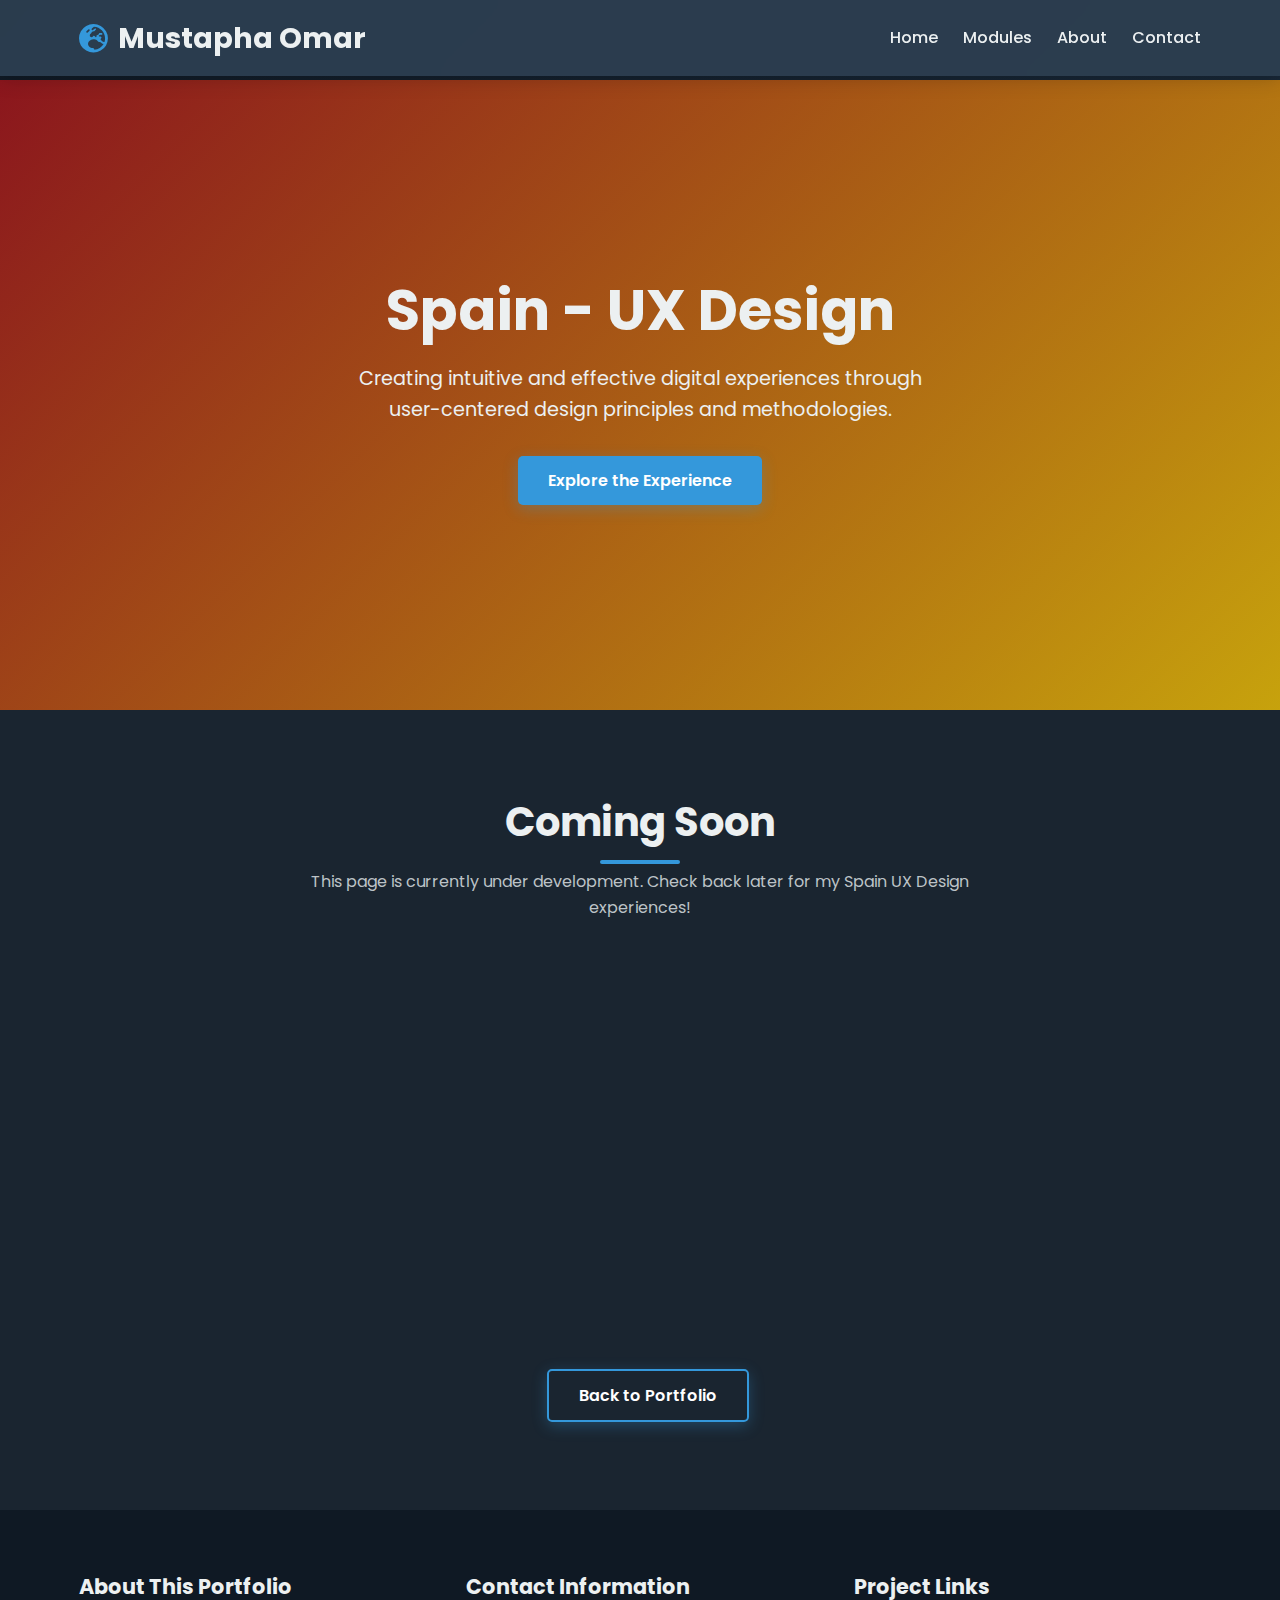
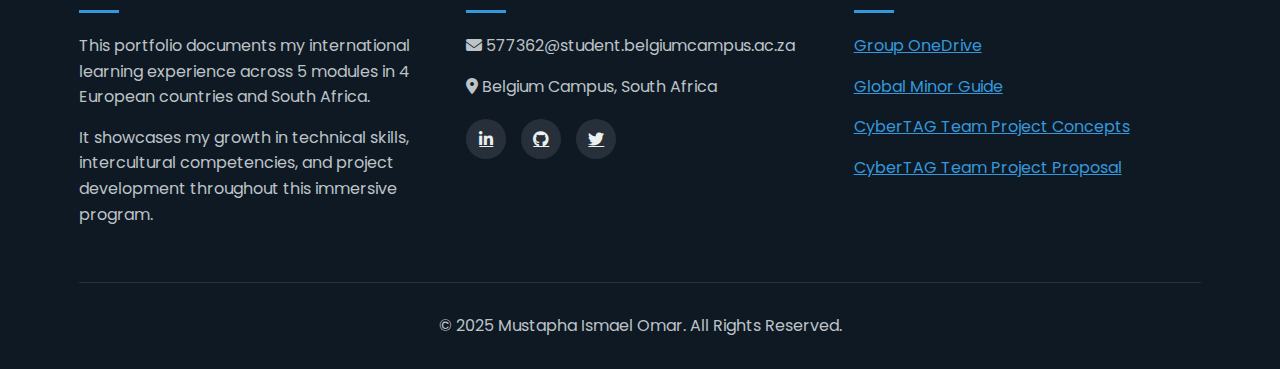
<file: spain.html>
<!DOCTYPE html>
<html lang="en">
<head>
    <meta charset="UTF-8">
    <meta name="viewport" content="width=device-width, initial-scale=1.0">
    <title>Spain - UX Design | Mustapha Ismael Omar</title>
    <link rel="stylesheet" href="style.css">
    <link rel="stylesheet" href="https://cdnjs.cloudflare.com/ajax/libs/font-awesome/6.4.0/css/all.min.css">
    <link href="https://fonts.googleapis.com/css2?family=Poppins:wght@300;400;500;600;700&display=swap" rel="stylesheet">
</head>

<body>
    <!-- Header -->
    <header>
        <div class="container">
            <div class="header-content">
                <div class="logo">
                    <i class="fas fa-globe-europe"></i>
                    <span>Mustapha Omar</span>
                </div>
                <div class="mobile-toggle">
                    <i class="fas fa-bars"></i>
                </div>
                <nav>
                    <ul>
                        <li><a href="index.html">Home</a></li>
                        <li><a href="index.html#modules">Modules</a></li>
                        <li><a href="index.html#about">About</a></li>
                        <li><a href="index.html#contact">Contact</a></li>
                    </ul>
                </nav>
            </div>
        </div>
    </header>

    <!-- Hero Section -->
    <section class="page-hero spain-hero">
        <div class="container">
            <div class="page-hero-content">
                <h1>Spain - UX Design</h1>
                <p>Creating intuitive and effective digital experiences through user-centered design principles and methodologies.</p>
                <a href="#overview" class="btn">Explore the Experience</a>
            </div>
        </div>
    </section>

    <!-- Coming Soon Section -->
    <section class="content-section week-overview" id="overview">
        <div class="container">
            <div class="section-title">
                <h2>Coming Soon</h2>
                <p>This page is currently under development. Check back later for my Spain UX Design experiences!</p>
            </div>
            <div class="overview-grid">
                <div class="overview-card">
                    <div class="overview-header">
                        <h3><i class="fas fa-palette"></i> User Experience Design</h3>
                    </div>
                    <div class="overview-body">
                        <p>This section will detail my work with UX Design principles and methodologies during the Spain module.</p>
                        <p>Information about user research, prototyping, and usability testing will be added here.</p>
                    </div>
                </div>
                
                <div class="overview-card">
                    <div class="overview-header">
                        <h3><i class="fas fa-lightbulb"></i> Design Thinking</h3>
                    </div>
                    <div class="overview-body">
                        <p>Details about design thinking processes and creative problem-solving approaches will be documented here.</p>
                        <p>This will include case studies and project examples from the Spain module.</p>
                    </div>
                </div>
                
                <div class="overview-card">
                    <div class="overview-header">
                        <h3><i class="fas fa-users"></i> User-Centered Approach</h3>
                    </div>
                    <div class="overview-body">
                        <p>Key learnings about putting users at the center of the design process will be showcased here.</p>
                        <p>This will include both technical skills and cultural insights from working in Spain.</p>
                    </div>
                </div>
            </div>
            
            <div class="back-button">
                <a href="index.html" class="btn btn-outline">Back to Portfolio</a>
            </div>
        </div>
    </section>

    <!-- Footer -->
    <footer id="contact">
        <div class="container">
            <div class="footer-content">
                <div class="footer-column">
                    <h3>About This Portfolio</h3>
                    <p>This portfolio documents my international learning experience across 5 modules in 4 European countries and South Africa.</p>
                    <p>It showcases my growth in technical skills, intercultural competencies, and project development throughout this immersive program.</p>
                </div>
                <div class="footer-column">
                    <h3>Contact Information</h3>
                <p>
                    <i class="fas fa-envelope"></i> 
                    <a href="mailto:577362@student.belgiumcampus.ac.za" 
                        style="color: inherit; text-decoration: none; cursor: pointer;">
                        577362@student.belgiumcampus.ac.za
                    </a>
                </p>

                <p>
                    <i class="fas fa-map-marker-alt"></i> 
                    <a href="https://www.google.com/maps/search/?api=1&query=Belgium+Campus+ITversity+Pretoria+South+Africa" 
                        target="_blank" 
                        style="color: inherit; text-decoration: none; cursor: pointer;">
                            Belgium Campus, South Africa
                    </a>
                </p>
                
                    <div class="social-links">
                        <a href="https://www.linkedin.com/in/mustapha-ismael-omar-2a2b11318/"><i class="fab fa-linkedin-in"></i></a>
                        <a href="Musti-Omar-97993"><i class="fab fa-github"></i></a>
                        <a href="https://x.com/ismaelo4_omar?t=xHGk3rIhjxrR5720w_BGRA&s=08 "><i class="fab fa-twitter"></i></a>
                    </div>
                </div>
                <div class="footer-column">
                    <h3>Project Links</h3>
                    <p><a href="https://belgiumcampusacza-my.sharepoint.com/:f:/g/personal/577362_student_belgiumcampus_ac_za/Eks-yy9eZjdHrgSNbh78NLoBIbNo-SC1XZyIKhcuGXueOw?e=6YhwRa" style="color: #3498db;">Group OneDrive</a></p>
                    <p><a href="https://belgiumcampusacza-my.sharepoint.com/:b:/g/personal/577362_student_belgiumcampus_ac_za/EShJBTik5KVCr_UfVHoNbFUByRp83_hnNDJpI-9_ZHzlHA?e=OpElXQ" style="color: #3498db;">Global Minor Guide</a></p>
                    <p><a href="https://belgiumcampusacza-my.sharepoint.com/:b:/g/personal/577362_student_belgiumcampus_ac_za/EUYF5CdClCNDu4CVghBEKfABrYXH1c8ZDzz6YUfM5UbiWg?e=JQL4fq" style="color: #3498db;">CyberTAG Team Project Concepts</a></p>
                    <p><a href="https://belgiumcampusacza-my.sharepoint.com/:b:/g/personal/577362_student_belgiumcampus_ac_za/EV5tk5Z9TgxDl86i0c6PIdQBYcDUokvXX8tOi-H075TRSg?e=AzhHap" style="color: #3498db;">CyberTAG Team Project Proposal</a></p>
                </div>
            </div>
            <div class="footer-bottom">
                <p>&copy; 2025 Mustapha Ismael Omar. All Rights Reserved.</p>
            </div>
        </div>
    </footer>

    <script src="script.js"></script>
</body>
</html>
</file>
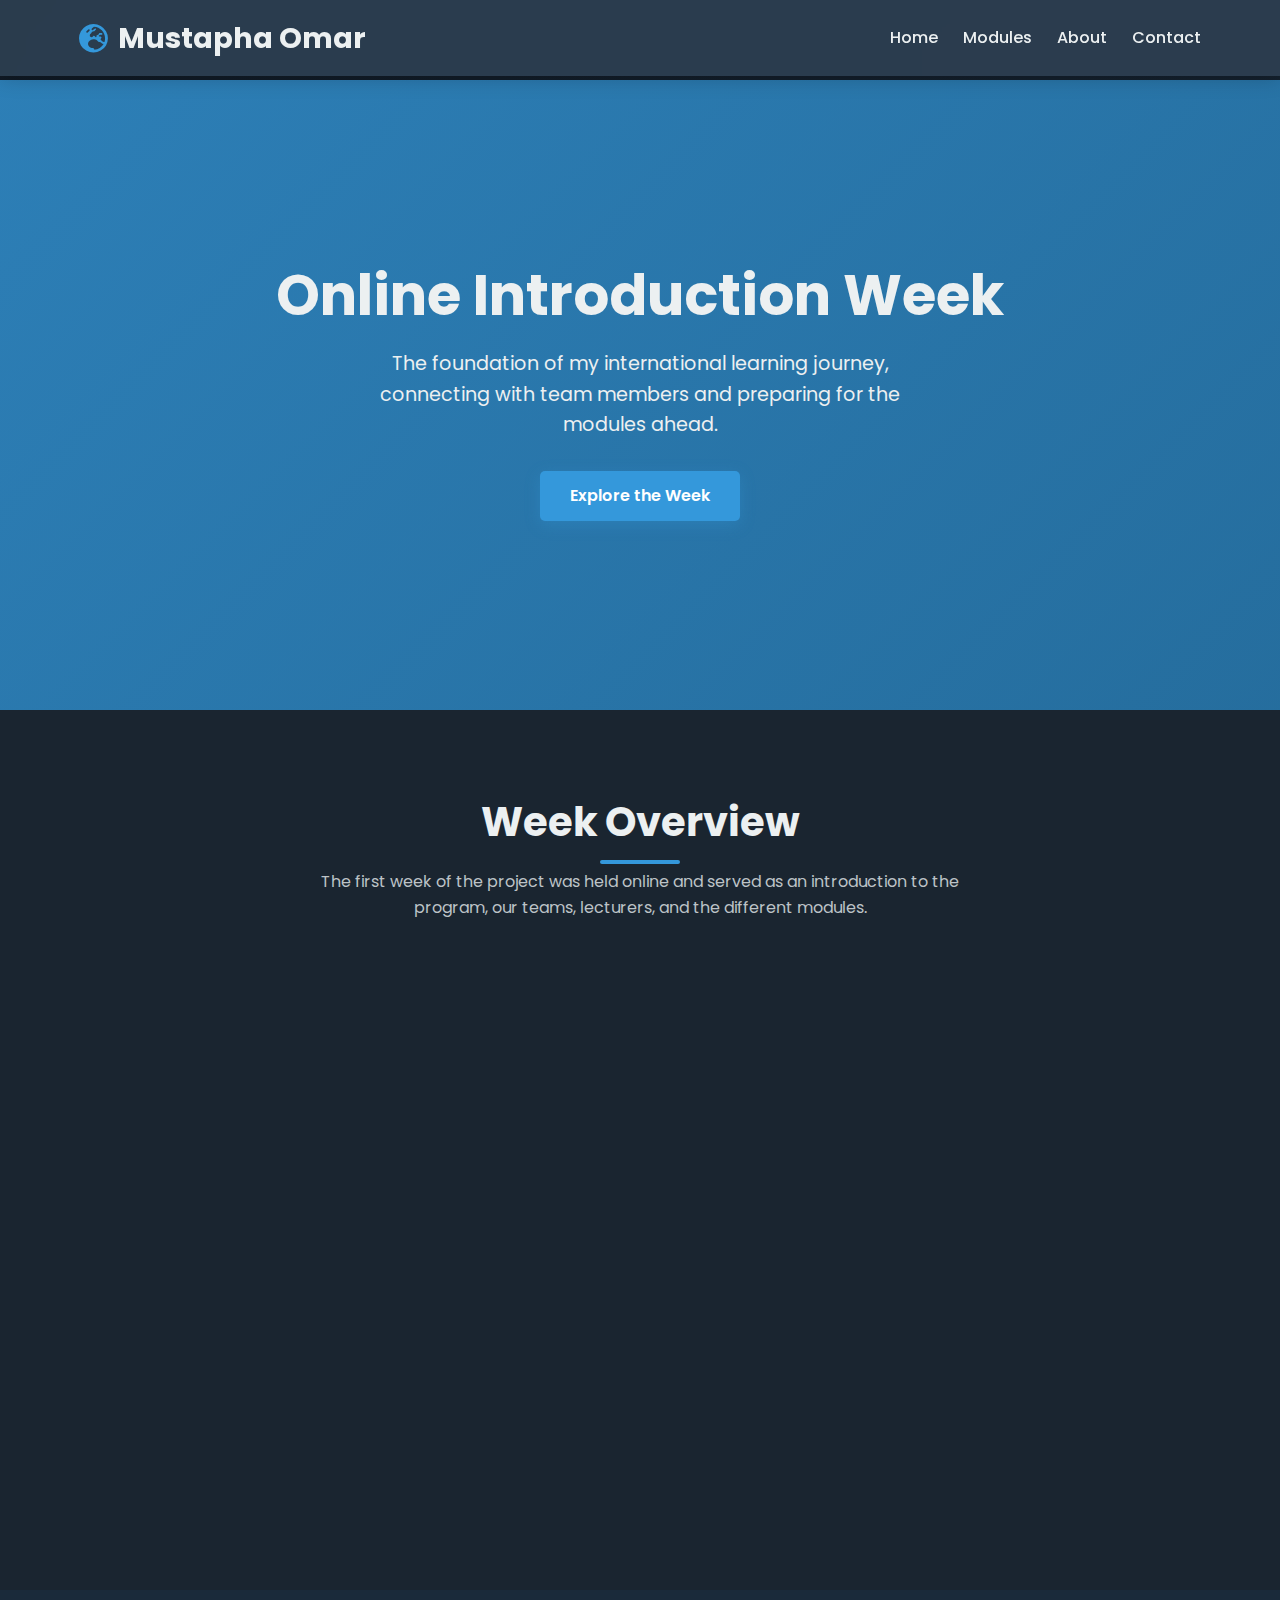
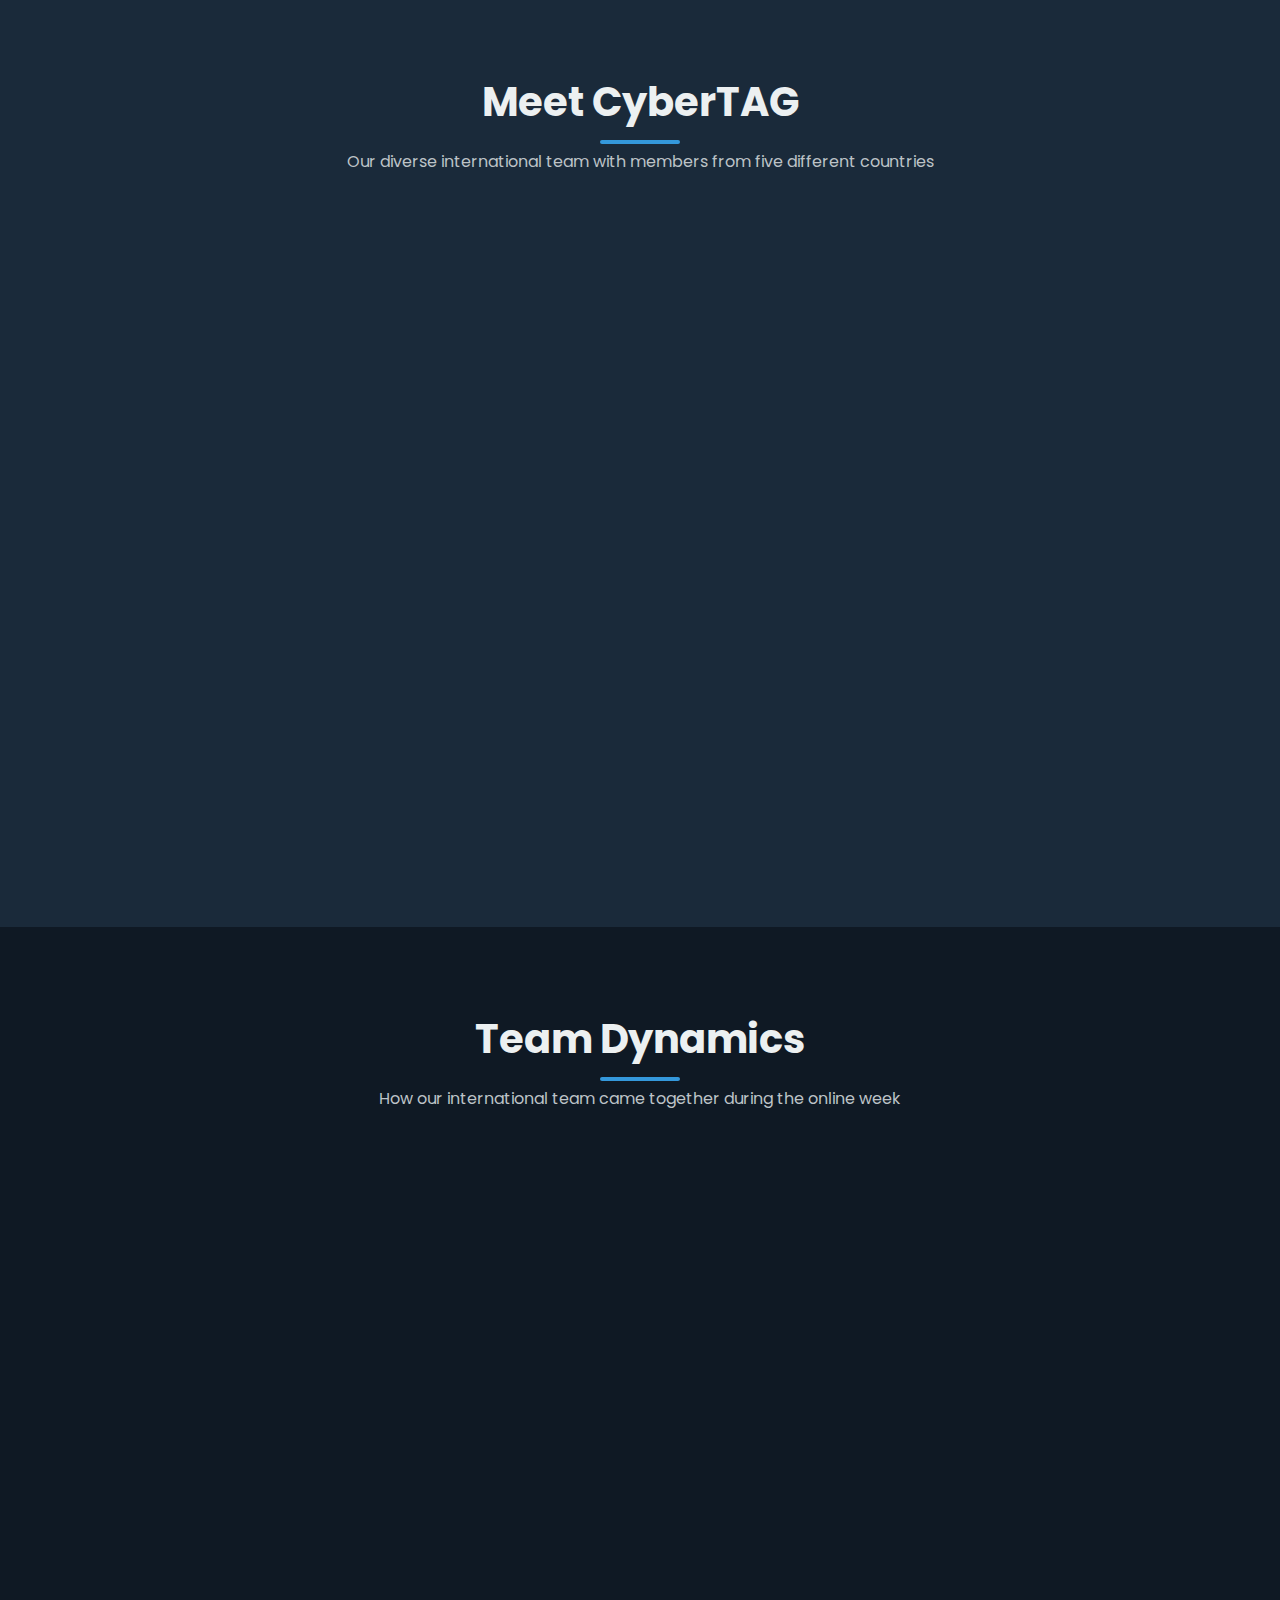
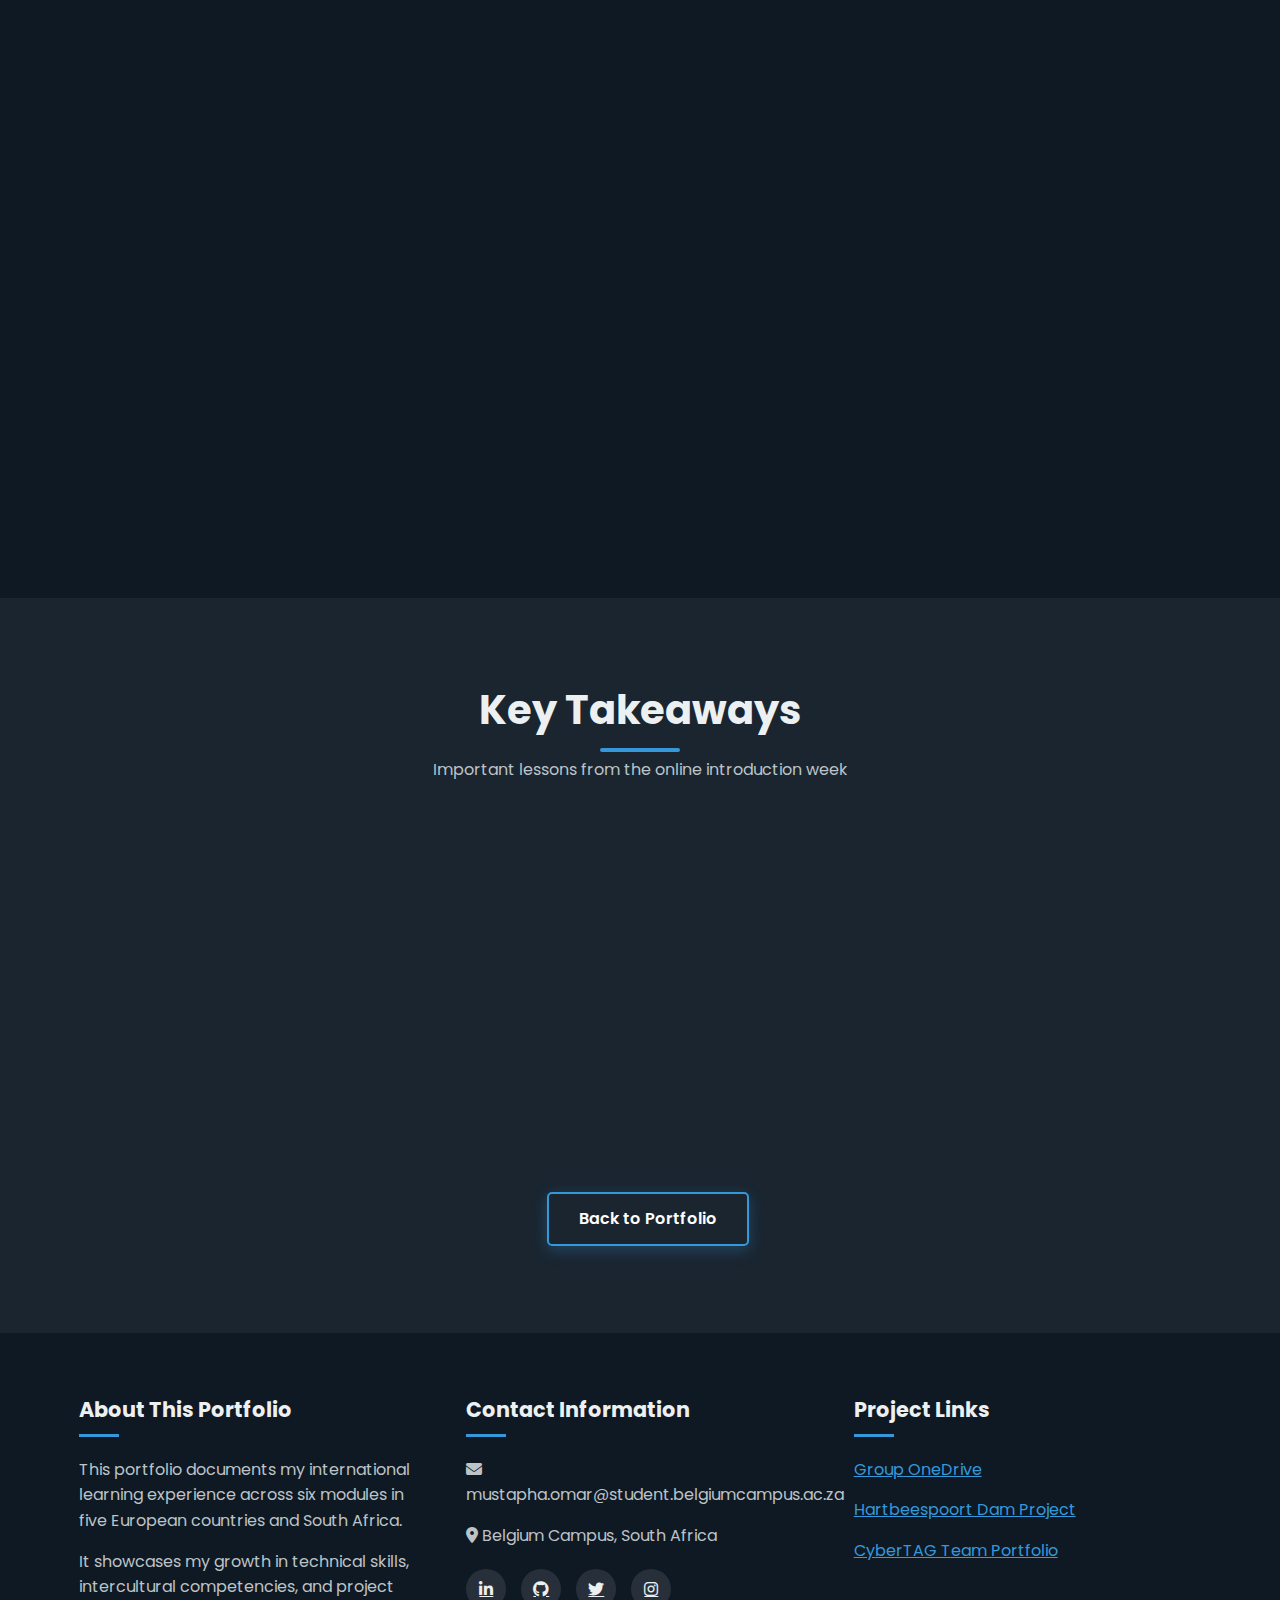
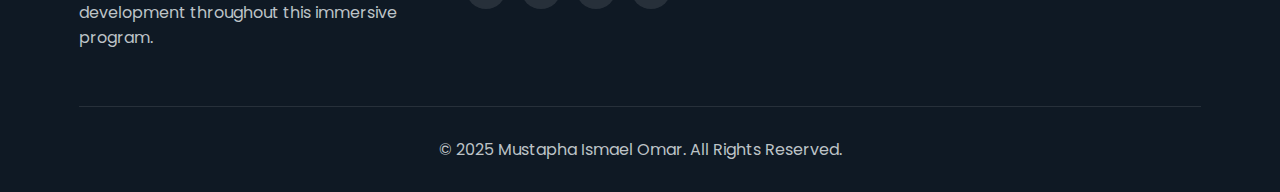
<file: Portfolio/online-week.html>
<!DOCTYPE html>
<html lang="en">
<head>
    <meta charset="UTF-8">
    <meta name="viewport" content="width=device-width, initial-scale=1.0">
    <title>Online Introduction Week - Mustapha Ismael Omar</title>
    <link rel="stylesheet" href="style.css">
    <link rel="stylesheet" href="https://cdnjs.cloudflare.com/ajax/libs/font-awesome/6.4.0/css/all.min.css">
    <link href="https://fonts.googleapis.com/css2?family=Poppins:wght@300;400;500;600;700&display=swap" rel="stylesheet">
</head>
<body>
    <!-- Header -->
    <header>
        <div class="container">
            <div class="header-content">
                <div class="logo">
                    <i class="fas fa-globe-europe"></i>
                    <span>Mustapha Omar</span>
                </div>
                <div class="mobile-toggle">
                    <i class="fas fa-bars"></i>
                </div>
                <nav>
                    <ul>
                        <li><a href="index.html">Home</a></li>
                        <li><a href="index.html#modules">Modules</a></li>
                        <li><a href="index.html#about">About</a></li>
                        <li><a href="index.html#contact">Contact</a></li>
                    </ul>
                </nav>
            </div>
        </div>
    </header>

    <!-- Hero Section -->
    <section class="page-hero">
        <div class="container">
            <div class="page-hero-content">
                <h1>Online Introduction Week</h1>
                <p>The foundation of my international learning journey, connecting with team members and preparing for the modules ahead.</p>
                <a href="#overview" class="btn">Explore the Week</a>
            </div>
        </div>
    </section>

    <!-- Week Overview -->
    <section class="content-section week-overview" id="overview">
        <div class="container">
            <div class="section-title">
                <h2>Week Overview</h2>
                <p>The first week of the project was held online and served as an introduction to the program, our teams, lecturers, and the different modules.</p>
            </div>
            <div class="overview-grid">
                <div class="overview-card">
                    <div class="overview-header">
                        <h3><i class="fas fa-bullseye"></i> Main Goals</h3>
                    </div>
                    <div class="overview-body">
                        <p>The week gave us an overview of Immersive Tech, UX Design, IoT, AI, and Data Science, and introduced us to the international competencies we would need throughout the project.</p>
                        <ul class="overview-list">
                            <li>Meet and get to know our team members and lecturers</li>
                            <li>Get a brief introduction to the project</li>
                            <li>Get a brief introduction to the modules and their focus areas</li>
                            <li>Start thinking about working in an international, cross-cultural setting</li>
                        </ul>
                    </div>
                </div>
                
                <div class="overview-card">
                    <div class="overview-header">
                        <h3><i class="fas fa-lightbulb"></i> What I Learned</h3>
                    </div>
                    <div class="overview-body">
                        <p>Even though it was only one week online, it gave me a chance to settle into the project and think about how I should approach things going forward.</p>
                        <p>I quickly realized that clear communication is key when working with a new team virtually, especially since we all come from different backgrounds and not everyone speaks English as a first language.</p>
                        <p>I also got a better sense of how each module fits into the bigger picture of the project, even if we only scratched the surface during the introductions.</p>
                    </div>
                </div>
                
                <div class="overview-card">
                    <div class="overview-header">
                        <h3><i class="fas fa-laptop-house"></i> Virtual Experience</h3>
                    </div>
                    <div class="overview-body">
                        <p>Working entirely online presented unique challenges and opportunities for our international team.</p>
                        <p>We had to navigate different time zones, communication styles, and technical setups while building the foundation for our collaboration.</p>
                        <p>The virtual format forced us to be more intentional about our communication and establish clear protocols from the beginning.</p>
                    </div>
                </div>
            </div>
        </div>
    </section>

    <!-- Team Introduction -->
    <section class="content-section team-section">
        <div class="container">
            <div class="section-title">
                <h2>Meet CyberTAG</h2>
                <p>Our diverse international team with members from five different countries</p>
            </div>
            <div class="team-grid">
                <div class="team-member">
                    <div class="member-image">
                        <i class="fas fa-user"></i>
                    </div>
                    <div class="member-info">
                        <h3>Mustapha</h3>
                        <p>Data Science</p>
                        <div class="member-flag" style="background: linear-gradient(180deg, #000000 33%, #FFB81C 33%, #FFB81C 66%, #DE3831 66%);"></div>
                        <p>South Africa</p>
                    </div>
                </div>
                
                <div class="team-member">
                    <div class="member-image">
                        <i class="fas fa-user"></i>
                    </div>
                    <div class="member-info">
                        <h3>Marco</h3>
                        <p>Software Engineering</p>
                        <div class="member-flag" style="background: linear-gradient(180deg, #000000 33%, #FFB81C 33%, #FFB81C 66%, #DE3831 66%);"></div>
                        <p>South Africa</p>
                    </div>
                </div>
                
                <div class="team-member">
                    <div class="member-image">
                        <i class="fas fa-user"></i>
                    </div>
                    <div class="member-info">
                        <h3>Alexa</h3>
                        <p>Cybersecurity</p>
                        <div class="member-flag" style="background: linear-gradient(90deg, #AA151B 25%, #F1BF00 25%, #F1BF00 75%, #AA151B 75%);"></div>
                        <p>Spain</p>
                    </div>
                </div>
                
                <div class="team-member">
                    <div class="member-image">
                        <i class="fas fa-user"></i>
                    </div>
                    <div class="member-info">
                        <h3>Mataeo</h3>
                        <p>Design</p>
                        <div class="member-flag" style="background: linear-gradient(180deg, #ED2939 33%, #FFFFFF 33%, #FFFFFF 66%, #ED2939 66%);"></div>
                        <p>Austria</p>
                    </div>
                </div>
                
                <div class="team-member">
                    <div class="member-image">
                        <i class="fas fa-user"></i>
                    </div>
                    <div class="member-info">
                        <h3>Koen</h3>
                        <p>Design</p>
                        <div class="member-flag" style="background: linear-gradient(0deg, #AE1C28 33%, #FFFFFF 33%, #FFFFFF 66%, #21468B 66%);"></div>
                        <p>Netherlands</p>
                    </div>
                </div>
            </div>
        </div>
    </section>

    <!-- Team Dynamics -->
    <section class="content-section reflection-section">
        <div class="container">
            <div class="section-title">
                <h2>Team Dynamics</h2>
                <p>How our international team came together during the online week</p>
            </div>
            <div class="reflection-content">
                <div class="reflection-card">
                    <h3><i class="fas fa-users"></i> Initial Connection</h3>
                    <p>From the first online week, it honestly felt like we clicked right away, which was a nice surprise. The ice breaker project helped break the tension in our first meeting, and everyone was talkative and involved.</p>
                    <p>Communication felt pretty balanced, as no one tried to take charge, it was more equal, and we all had space to contribute. I saw myself as both a listener and a contributor, as I felt comfortable from the start.</p>
                </div>
                
                <div class="reflection-card">
                    <h3><i class="fas fa-language"></i> Language & Communication</h3>
                    <p>The only small challenge was language, sometimes complex English words made things tricky, but it never really slowed us down. What stood out the most was how quickly we got along and worked well as a team.</p>
                    <p>Being part of CyberTAG for the first week showed me how small things, like language differences or work styles, can change how a team functions. It made me realize the importance of clear communication, making sure everyone's on the same page, and being patient when someone struggles with a word or idea.</p>
                </div>
                
                <div class="reflection-card">
                    <h3><i class="fas fa-globe-americas"></i> International Experience</h3>
                    <p>This isn't my first international project. I've worked with Penn State students and joined the 2024 BusIT week with students from the Netherlands, Belgium, and France. Even with past experience, I can see that each team brings its own challenges and strengths, and learning to understand each member is just as important as the work itself.</p>
                </div>
            </div>
        </div>
    </section>

    <!-- Key Takeaways -->
    <section class="content-section key-takeaways">
        <div class="container">
            <div class="section-title">
                <h2>Key Takeaways</h2>
                <p>Important lessons from the online introduction week</p>
            </div>
            <div class="takeaways-grid">
                <div class="takeaway-card">
                    <div class="takeaway-icon">
                        <i class="fas fa-comments"></i>
                    </div>
                    <h3>Clear Communication</h3>
                    <p>Virtual teams require extra attention to communication clarity, especially with language barriers and cultural differences.</p>
                </div>
                
                <div class="takeaway-card">
                    <div class="takeaway-icon">
                        <i class="fas fa-handshake"></i>
                    </div>
                    <h3>Team Building</h3>
                    <p>Icebreakers and informal interactions are crucial for building trust and rapport in virtual teams.</p>
                </div>
                
                <div class="takeaway-card">
                    <div class="takeaway-icon">
                        <i class="fas fa-project-diagram"></i>
                    </div>
                    <h3>Project Understanding</h3>
                    <p>Getting a clear overview of all modules early helps understand how different components fit together in the larger project.</p>
                </div>
            </div>
            
            <div class="back-button">
                <a href="index.html" class="btn btn-outline">Back to Portfolio</a>
            </div>
        </div>
    </section>

    <!-- Footer -->
    <footer id="contact">
        <div class="container">
            <div class="footer-content">
                <div class="footer-column">
                    <h3>About This Portfolio</h3>
                    <p>This portfolio documents my international learning experience across six modules in five European countries and South Africa.</p>
                    <p>It showcases my growth in technical skills, intercultural competencies, and project development throughout this immersive program.</p>
                </div>
                <div class="footer-column">
                    <h3>Contact Information</h3>
                    <p><i class="fas fa-envelope"></i> mustapha.omar@student.belgiumcampus.ac.za</p>
                    <p><i class="fas fa-map-marker-alt"></i> Belgium Campus, South Africa</p>
                    <div class="social-links">
                        <a href="#"><i class="fab fa-linkedin-in"></i></a>
                        <a href="#"><i class="fab fa-github"></i></a>
                        <a href="#"><i class="fab fa-twitter"></i></a>
                        <a href="#"><i class="fab fa-instagram"></i></a>
                    </div>
                </div>
                <div class="footer-column">
                    <h3>Project Links</h3>
                    <p><a href="https://belgiumcampusacza-my.sharepoint.com/:f:/g/personal/577362_student_belgiumcampus_ac_za/Eks-yy9eZjdHrgSNbh78NLoBlbNo-SC1XZylKhcuGXueOw?e=4ueBye" style="color: #3498db;">Group OneDrive</a></p>
                    <p><a href="#" style="color: #3498db;">Hartbeespoort Dam Project</a></p>
                    <p><a href="#" style="color: #3498db;">CyberTAG Team Portfolio</a></p>
                </div>
            </div>
            <div class="footer-bottom">
                <p>&copy; 2025 Mustapha Ismael Omar. All Rights Reserved.</p>
            </div>
        </div>
    </footer>

    <script src="script.js"></script>
</body>
</html>
</file>
<file: style.css>
:root {
    --primary: #2c3e50;
    --secondary: #3498db;
    --accent: #e74c3c;
    --light: #ecf0f1;
    --dark: #2c3e50;
    --success: #2ecc71;
    --warning: #f39c12;
    --danger: #e74c3c;
    --font-main: 'Poppins', sans-serif;
}

* {
    margin: 0;
    padding: 0;
    box-sizing: border-box;
}

body {
    font-family: var(--font-main);
    background: linear-gradient(135deg, #0f1924 0%, #1a2a3a 50%, #2c3e50 100%);
    color: var(--light);
    line-height: 1.6;
    overflow-x: hidden;
}

.container {
    width: 90%;
    max-width: 1200px;
    margin: 0 auto;
    padding: 0 15px;
}

/* Header Styles */
header {
    background: rgba(44, 62, 80, 0.95);
    backdrop-filter: blur(10px);
    position: fixed;
    width: 100%;
    top: 0;
    z-index: 1000;
    box-shadow: 0 2px 20px rgba(0, 0, 0, 0.2);
    transition: all 0.3s ease;
}

header.scrolled {
    background: rgba(15, 25, 36, 0.95);
    padding: 5px 0;
}

.header-content {
    display: flex;
    justify-content: space-between;
    align-items: center;
    padding: 15px 0;
}

.logo {
    font-size: 1.8rem;
    font-weight: 700;
    color: var(--light);
    display: flex;
    align-items: center;
}

.logo i {
    color: var(--secondary);
    margin-right: 10px;
}

nav ul {
    display: flex;
    list-style: none;
}

nav ul li {
    margin-left: 25px;
}

nav ul li a {
    color: var(--light);
    text-decoration: none;
    font-weight: 500;
    transition: color 0.3s;
    position: relative;
    padding: 5px 0;
}

nav ul li a:hover {
    color: var(--secondary);
}

nav ul li a::after {
    content: '';
    position: absolute;
    bottom: 0;
    left: 0;
    width: 0;
    height: 2px;
    background: var(--secondary);
    transition: width 0.3s;
}

nav ul li a:hover::after {
    width: 100%;
}

.mobile-toggle {
    display: none;
    font-size: 1.5rem;
    cursor: pointer;
}

/* Hero Section */
.hero {
    height: 100vh;
    display: flex;
    align-items: center;
    position: relative;
    overflow: hidden;
    background: url('https://images.unsplash.com/photo-1518837695005-2083093ee35b?ixlib=rb-4.0.3&ixid=M3wxMjA3fDB8MHxwaG90by1wYWdlfHx8fGVufDB8fHx8fA%3D%3D&auto=format&fit=crop&w=1920&q=80') no-repeat center center/cover;
}

.hero::before {
    content: '';
    position: absolute;
    top: 0;
    left: 0;
    width: 100%;
    height: 100%;
    background: rgba(0, 0, 0, 0.6);
}

.hero-content {
    position: relative;
    z-index: 1;
    max-width: 800px;
}

.hero h1 {
    font-size: 3.5rem;
    margin-bottom: 20px;
    line-height: 1.2;
    opacity: 0;
    transform: translateY(30px);
    animation: fadeInUp 1s forwards 0.5s;
}

.hero p {
    font-size: 1.2rem;
    margin-bottom: 30px;
    max-width: 600px;
    opacity: 0;
    transform: translateY(30px);
    animation: fadeInUp 1s forwards 0.8s;
}

.hero-btns {
    opacity: 0;
    transform: translateY(30px);
    animation: fadeInUp 1s forwards 1.1s;
}

.btn {
    display: inline-block;
    padding: 12px 30px;
    background: var(--secondary);
    color: white;
    border: none;
    border-radius: 5px;
    font-weight: 600;
    text-decoration: none;
    transition: all 0.3s;
    cursor: pointer;
    box-shadow: 0 4px 15px rgba(52, 152, 219, 0.3);
    position: relative;
    overflow: hidden;
}

.btn::before {
    content: '';
    position: absolute;
    top: 0;
    left: -100%;
    width: 100%;
    height: 100%;
    background: linear-gradient(90deg, transparent, rgba(255,255,255,0.2), transparent);
    transition: left 0.5s;
}

.btn:hover::before {
    left: 100%;
}

.btn:hover {
    background: #2980b9;
    transform: translateY(-3px);
    box-shadow: 0 6px 20px rgba(52, 152, 219, 0.4);
}

.btn-outline {
    background: transparent;
    border: 2px solid var(--secondary);
    margin-left: 15px;
}

.btn-outline:hover {
    background: var(--secondary);
}

/* Floating elements in hero */
.floating-elements {
    position: absolute;
    width: 100%;
    height: 100%;
    top: 0;
    left: 0;
    overflow: hidden;
    z-index: 0;
}

.floating-element {
    position: absolute;
    background: rgba(255, 255, 255, 0.1);
    border-radius: 50%;
    animation: float 15s infinite linear;
}

.floating-element:nth-child(1) {
    width: 80px;
    height: 80px;
    top: 10%;
    left: 10%;
    animation-delay: 0s;
    background: rgba(52, 152, 219, 0.2);
}

.floating-element:nth-child(2) {
    width: 120px;
    height: 120px;
    top: 60%;
    left: 80%;
    animation-delay: 2s;
    animation-duration: 20s;
    background: rgba(231, 76, 60, 0.2);
}

.floating-element:nth-child(3) {
    width: 60px;
    height: 60px;
    top: 80%;
    left: 20%;
    animation-delay: 4s;
    animation-duration: 18s;
    background: rgba(46, 204, 113, 0.2);
}

.floating-element:nth-child(4) {
    width: 100px;
    height: 100px;
    top: 30%;
    left: 70%;
    animation-delay: 6s;
    animation-duration: 22s;
    background: rgba(155, 89, 182, 0.2);
}

/* Modules Section */
.modules {
    padding: 100px 0;
    background: #1a2530;
    position: relative;
}

.modules::before {
    content: '';
    position: absolute;
    top: 0;
    left: 0;
    width: 100%;
    height: 100%;
    background: url('https://www.transparenttextures.com/patterns/dark-matter.png');
    opacity: 0.1;
}

.section-title {
    text-align: center;
    margin-bottom: 60px;
    position: relative;
}

.section-title h2 {
    font-size: 2.5rem;
    margin-bottom: 15px;
    position: relative;
    display: inline-block;
}

.section-title h2::after {
    content: '';
    position: absolute;
    bottom: -10px;
    left: 50%;
    transform: translateX(-50%);
    width: 80px;
    height: 4px;
    background: var(--secondary);
    border-radius: 2px;
}

.section-title p {
    max-width: 700px;
    margin: 0 auto;
    color: #bdc3c7;
}

.modules-grid {
    display: grid;
    grid-template-columns: repeat(auto-fit, minmax(300px, 1fr));
    gap: 30px;
    position: relative;
    z-index: 1;
}

.module-card {
    background: rgba(255, 255, 255, 0.05);
    border-radius: 10px;
    overflow: hidden;
    transition: transform 0.3s, box-shadow 0.3s;
    box-shadow: 0 5px 15px rgba(0, 0, 0, 0.2);
    backdrop-filter: blur(10px);
    border: 1px solid rgba(255, 255, 255, 0.1);
    opacity: 0;
    transform: translateY(30px);
    cursor: pointer;
    position: relative;
}

.module-card.visible {
    opacity: 1;
    transform: translateY(0);
    transition: opacity 0.6s, transform 0.6s;
}

.module-card:hover {
    transform: translateY(-10px) rotate(1deg);
    box-shadow: 0 15px 30px rgba(0, 0, 0, 0.3);
}

.module-card::after {
    content: '';
    position: absolute;
    top: 0;
    left: 0;
    width: 100%;
    height: 100%;
    background: linear-gradient(135deg, rgba(52, 152, 219, 0.1) 0%, transparent 50%);
    opacity: 0;
    transition: opacity 0.3s;
    pointer-events: none;
}

.module-card:hover::after {
    opacity: 1;
}

.module-header {
    padding: 20px;
    background: rgba(0, 0, 0, 0.2);
    border-bottom: 1px solid rgba(255, 255, 255, 0.1);
    position: relative;
    overflow: hidden;
}

.module-header::before {
    content: '';
    position: absolute;
    top: 0;
    left: 0;
    width: 100%;
    height: 100%;
    background: linear-gradient(90deg, transparent, rgba(255,255,255,0.05), transparent);
    transform: translateX(-100%);
    transition: transform 0.5s;
}

.module-card:hover .module-header::before {
    transform: translateX(100%);
}

.module-header h3 {
    font-size: 1.5rem;
    margin-bottom: 5px;
    display: flex;
    align-items: center;
    justify-content: space-between;
}

.module-header h3 i {
    margin-right: 10px;
    color: var(--secondary);
}

.module-link-icon {
    color: rgba(255, 255, 255, 0.5);
    font-size: 1.2rem;
    transition: color 0.3s, transform 0.3s;
}

.module-card:hover .module-link-icon {
    color: var(--secondary);
    transform: translateX(5px);
}

.module-body {
    padding: 20px;
}

.module-body p {
    margin-bottom: 15px;
    color: #bdc3c7;
}

.module-footer {
    padding: 15px 20px;
    background: rgba(0, 0, 0, 0.1);
    display: flex;
    justify-content: space-between;
    align-items: center;
}

.flag {
    width: 30px;
    height: 20px;
    border-radius: 3px;
    box-shadow: 0 2px 5px rgba(0, 0, 0, 0.2);
}

/* About Section */
.about {
    padding: 100px 0;
    background: #1a2a3a;
    position: relative;
    overflow: hidden;
}

.about::before {
    content: '';
    position: absolute;
    top: 0;
    left: 0;
    width: 100%;
    height: 100%;
    background: url('https://www.transparenttextures.com/patterns/carbon-fibre.png');
    opacity: 0.1;
}

.about-content {
    display: grid;
    grid-template-columns: 2fr 1fr;
    gap: 50px;
    align-items: start;
    position: relative;
    z-index: 1;
}

.about-text h2 {
    font-size: 2.5rem;
    margin-bottom: 20px;
}

.about-text h3 {
    font-size: 1.5rem;
    margin: 25px 0 15px 0;
    color: var(--secondary);
}

.about-text p {
    margin-bottom: 20px;
    color: #bdc3c7;
}

/* Vertical Images Layout - Natural Sizes */
.about-images-vertical {
    display: flex;
    flex-direction: column;
    gap: 30px;
    height: fit-content;
}

.about-image-item {
    position: relative;
    text-align: center;
    width: 100%;
}

.about-image-item img {
    width: 100%;
    height: auto;
    max-height: none;
    object-fit: contain;
    border-radius: 10px;
    box-shadow: 0 10px 30px rgba(0, 0, 0, 0.3);
    transition: transform 0.5s;
}

.about-image-item:hover img {
    transform: scale(1.03);
}

.about-image-item .image-frame {
    position: absolute;
    top: -15px;
    right: -15px;
    width: calc(100% + 30px);
    height: calc(100% + 30px);
    border: 3px solid var(--secondary);
    border-radius: 10px;
    z-index: -1;
    transition: all 0.5s;
}

.about-image-item:hover .image-frame {
    top: -10px;
    right: -10px;
}

/* Skills Section */
.skills {
    margin-top: 30px;
}

.skill {
    margin-bottom: 20px;
}

.skill-name {
    display: flex;
    justify-content: space-between;
    margin-bottom: 5px;
}

.skill-bar {
    height: 8px;
    background: rgba(255, 255, 255, 0.1);
    border-radius: 4px;
    overflow: hidden;
    position: relative;
}

.skill-bar::before {
    content: '';
    position: absolute;
    top: 0;
    left: 0;
    width: 100%;
    height: 100%;
    background: linear-gradient(90deg, transparent, rgba(255,255,255,0.1), transparent);
    transform: translateX(-100%);
}

.skill-bar.animated::before {
    animation: shimmer 2s infinite;
}

.skill-level {
    height: 100%;
    background: var(--secondary);
    border-radius: 4px;
    width: 0;
    transition: width 1.5s ease-in-out;
    position: relative;
    overflow: hidden;
}

.skill-level::after {
    content: '';
    position: absolute;
    top: 0;
    left: 0;
    width: 100%;
    height: 100%;
    background: linear-gradient(90deg, transparent, rgba(255,255,255,0.2), transparent);
    transform: translateX(-100%);
}

.skill-bar.animated .skill-level::after {
    animation: shimmer 2s infinite;
}

/* Remove old about-image styles since we're using the new layout */
.about-image {
    display: none;
}

/* Responsive Design for About Section */
@media (max-width: 992px) {
    .about-content {
        grid-template-columns: 1fr;
        gap: 40px;
    }
    
    .about-images-vertical {
        order: -1;
        flex-direction: row;
        overflow-x: auto;
        gap: 20px;
        padding-bottom: 10px;
    }
    
    .about-image-item {
        min-width: 280px;
        flex: 0 0 auto;
    }
    
    .about-image-item img {
        width: 100%;
        height: auto;
    }
}

@media (max-width: 768px) {
    .about {
        padding: 80px 0;
    }
    
    .about-text h2 {
        font-size: 2rem;
    }
    
    .about-text h3 {
        font-size: 1.3rem;
    }
    
    .about-images-vertical {
        gap: 15px;
    }
    
    .about-image-item {
        min-width: 220px;
    }
}

/* Footer */
footer {
    background: #0f1924;
    padding: 60px 0 30px;
    position: relative;
}

footer::before {
    content: '';
    position: absolute;
    top: 0;
    left: 0;
    width: 100%;
    height: 100%;
    background: url('https://www.transparenttextures.com/patterns/diagmonds.png');
    opacity: 0.05;
}

.footer-content {
    display: grid;
    grid-template-columns: repeat(auto-fit, minmax(250px, 1fr));
    gap: 40px;
    margin-bottom: 40px;
    position: relative;
    z-index: 1;
}

.footer-column h3 {
    font-size: 1.3rem;
    margin-bottom: 20px;
    position: relative;
    padding-bottom: 10px;
}

.footer-column h3::after {
    content: '';
    position: absolute;
    bottom: 0;
    left: 0;
    width: 40px;
    height: 3px;
    background: var(--secondary);
}

.footer-column p {
    margin-bottom: 15px;
    color: #bdc3c7;
}

.social-links {
    display: flex;
    gap: 15px;
    margin-top: 20px;
}

.social-links a {
    display: flex;
    align-items: center;
    justify-content: center;
    width: 40px;
    height: 40px;
    background: rgba(255, 255, 255, 0.1);
    border-radius: 50%;
    color: var(--light);
    transition: all 0.3s;
}

.social-links a:hover {
    background: var(--secondary);
    transform: translateY(-3px);
}

.footer-bottom {
    text-align: center;
    padding-top: 30px;
    border-top: 1px solid rgba(255, 255, 255, 0.1);
    color: #bdc3c7;
    position: relative;
    z-index: 1;
}

/* Page Hero Styles */
.page-hero {
    height: 70vh;
    display: flex;
    align-items: center;
    position: relative;
    overflow: hidden;
    background: linear-gradient(135deg, rgba(52, 152, 219, 0.8) 0%, rgba(41, 128, 185, 0.8) 100%), url('https://images.unsplash.com/photo-1553877522-43269d4ea984?ixlib=rb-4.0.3&ixid=M3wxMjA3fDB8MHxwaG90by1wYWdlfHx8fGVufDB8fHx8fA%3D%3D&auto=format&fit=crop&w=1920&q=80') no-repeat center center/cover;
    margin-top: 80px;
}

.netherlands-hero {
    background: linear-gradient(135deg, rgba(174, 28, 40, 0.8) 0%, rgba(33, 70, 139, 0.8) 100%), url('https://images.unsplash.com/photo-1534351590666-13e3e96b5017?ixlib=rb-4.0.3&ixid=M3wxMjA3fDB8MHxwaG90by1wYWdlfHx8fGVufDB8fHx8fA%3D%3D&auto=format&fit=crop&w=1920&q=80') no-repeat center center/cover;
}

.spain-hero {
    background: linear-gradient(135deg, rgba(170, 21, 27, 0.8) 0%, rgba(241, 191, 0, 0.8) 100%), url('https://images.unsplash.com/photo-1543785734-4b6e564642f8?ixlib=rb-4.0.3&ixid=M3wxMjA3fDB8MHxwaG90by1wYWdlfHx8fGVufDB8fHx8fA%3D%3D&auto=format&fit=crop&w=1920&q=80') no-repeat center center/cover;
}

.belgium-hero {
    background: linear-gradient(135deg, rgba(0, 0, 0, 0.8) 0%, rgba(237, 41, 57, 0.8) 100%), url('https://images.unsplash.com/photo-1516546453174-5e1098a4b4af?ixlib=rb-4.0.3&ixid=M3wxMjA3fDB8MHxwaG90by1wYWdlfHx8fGVufDB8fHx8fA%3D%3D&auto=format&fit=crop&w=1920&q=80') no-repeat center center/cover;
}

.south-africa-hero {
    background: linear-gradient(135deg, rgba(0, 0, 0, 0.8) 0%, rgba(222, 56, 49, 0.8) 100%), url('https://images.unsplash.com/photo-1484318571209-661cf29a69c3?ixlib=rb-4.0.3&ixid=M3wxMjA3fDB8MHxwaG90by1wYWdlfHx8fGVufDB8fHx8fA%3D%3D&auto=format&fit=crop&w=1920&q=80') no-repeat center center/cover;
}

.austria-hero {
    background: linear-gradient(135deg, rgba(174, 28, 40, 0.8) 0%, rgba(33, 70, 139, 0.8) 100%), url('https://images.unsplash.com/photo-1526772662000-3f88f10405ff?ixlib=rb-4.0.3&ixid=M3wxMjA3fDB8MHxwaG90by1wYWdlfHx8fGVufDB8fHx8fA%3D%3D&auto=format&fit=crop&w=1920&q=80') no-repeat center center/cover
}

.page-hero-content {
    position: relative;
    z-index: 1;
    max-width: 800px;
    text-align: center;
    margin: 0 auto;
}

.page-hero h1 {
    font-size: 3.5rem;
    margin-bottom: 20px;
    line-height: 1.2;
}

.page-hero p {
    font-size: 1.2rem;
    margin-bottom: 30px;
    max-width: 600px;
    margin-left: auto;
    margin-right: auto;
}

/* Content Sections */
.content-section {
    padding: 80px 0;
}

/* Week Overview */
.week-overview {
    background: #1a2530;
    position: relative;
}

.week-overview::before {
    content: '';
    position: absolute;
    top: 0;
    left: 0;
    width: 100%;
    height: 100%;
    background: url('https://www.transparenttextures.com/patterns/dark-matter.png');
    opacity: 0.1;
}

.overview-grid {
    display: grid;
    grid-template-columns: repeat(auto-fit, minmax(300px, 1fr));
    gap: 30px;
    position: relative;
    z-index: 1;
}

.overview-card {
    background: rgba(255, 255, 255, 0.05);
    border-radius: 10px;
    overflow: hidden;
    transition: transform 0.3s, box-shadow 0.3s;
    box-shadow: 0 5px 15px rgba(0, 0, 0, 0.2);
    backdrop-filter: blur(10px);
    border: 1px solid rgba(255, 255, 255, 0.1);
    opacity: 0;
    transform: translateY(30px);
}

.overview-card.visible {
    opacity: 1;
    transform: translateY(0);
    transition: opacity 0.6s, transform 0.6s;
}

.overview-card:hover {
    transform: translateY(-10px);
    box-shadow: 0 15px 30px rgba(0, 0, 0, 0.3);
}

.overview-header {
    padding: 20px;
    background: rgba(0, 0, 0, 0.2);
    border-bottom: 1px solid rgba(255, 255, 255, 0.1);
    position: relative;
    overflow: hidden;
}

.overview-header::before {
    content: '';
    position: absolute;
    top: 0;
    left: 0;
    width: 100%;
    height: 100%;
    background: linear-gradient(90deg, transparent, rgba(255,255,255,0.05), transparent);
    transform: translateX(-100%);
    transition: transform 0.5s;
}

.overview-card:hover .overview-header::before {
    transform: translateX(100%);
}

.overview-header h3 {
    font-size: 1.5rem;
    margin-bottom: 5px;
    display: flex;
    align-items: center;
}

.overview-header h3 i {
    margin-right: 10px;
    color: var(--secondary);
}

.overview-body {
    padding: 20px;
}

.overview-body p {
    margin-bottom: 15px;
    color: #bdc3c7;
}

.overview-list {
    list-style: none;
    margin-top: 15px;
}

.overview-list li {
    margin-bottom: 10px;
    padding-left: 25px;
    position: relative;
}

.overview-list li::before {
    content: '✓';
    position: absolute;
    left: 0;
    color: var(--secondary);
    font-weight: bold;
}

/* Team Section */
.team-section {
    background: #1a2a3a;
    position: relative;
    overflow: hidden;
}

.team-section::before {
    content: '';
    position: absolute;
    top: 0;
    left: 0;
    width: 100%;
    height: 100%;
    background: url('https://www.transparenttextures.com/patterns/carbon-fibre.png');
    opacity: 0.1;
}

.team-grid {
    display: grid;
    grid-template-columns: repeat(auto-fit, minmax(250px, 1fr));
    gap: 30px;
    position: relative;
    z-index: 1;
}

.team-member {
    background: rgba(255, 255, 255, 0.05);
    border-radius: 10px;
    overflow: hidden;
    transition: transform 0.3s, box-shadow 0.3s;
    box-shadow: 0 5px 15px rgba(0, 0, 0, 0.2);
    backdrop-filter: blur(10px);
    border: 1px solid rgba(255, 255, 255, 0.1);
    text-align: center;
    opacity: 0;
    transform: translateY(30px);
}

.team-member.visible {
    opacity: 1;
    transform: translateY(0);
    transition: opacity 0.6s, transform 0.6s;
}

.team-member:hover {
    transform: translateY(-10px);
    box-shadow: 0 15px 30px rgba(0, 0, 0, 0.3);
}

.member-image {
    height: 120px;
    background: rgba(0, 0, 0, 0.2);
    display: flex;
    align-items: center;
    justify-content: center;
    font-size: 3rem;
    color: var(--secondary);
}

.member-info {
    padding: 20px;
}

.member-info h3 {
    font-size: 1.3rem;
    margin-bottom: 5px;
}

.member-info p {
    color: #bdc3c7;
    margin-bottom: 10px;
}

.member-flag {
    width: 30px;
    height: 20px;
    border-radius: 3px;
    box-shadow: 0 2px 5px rgba(0, 0, 0, 0.2);
    margin: 0 auto;
}

/* Reflection Section */
.reflection-section {
    background: #0f1924;
    position: relative;
}

.reflection-content {
    max-width: 800px;
    margin: 0 auto;
    position: relative;
    z-index: 1;
}

.reflection-card {
    background: rgba(255, 255, 255, 0.05);
    border-radius: 10px;
    padding: 30px;
    margin-bottom: 30px;
    box-shadow: 0 5px 15px rgba(0, 0, 0, 0.2);
    backdrop-filter: blur(10px);
    border: 1px solid rgba(255, 255, 255, 0.1);
    opacity: 0;
    transform: translateY(30px);
}

.reflection-card.visible {
    opacity: 1;
    transform: translateY(0);
    transition: opacity 0.6s, transform 0.6s;
}

.reflection-card h3 {
    font-size: 1.5rem;
    margin-bottom: 15px;
    color: var(--secondary);
    display: flex;
    align-items: center;
}

.reflection-card h3 i {
    margin-right: 10px;
}

.reflection-card p {
    margin-bottom: 15px;
    color: #bdc3c7;
}

/* Key Takeaways */
.key-takeaways {
    background: #1a2530;
    position: relative;
}

.key-takeaways::before {
    content: '';
    position: absolute;
    top: 0;
    left: 0;
    width: 100%;
    height: 100%;
    background: url('https://www.transparenttextures.com/patterns/diagmonds.png');
    opacity: 0.05;
}

.takeaways-grid {
    display: grid;
    grid-template-columns: repeat(auto-fit, minmax(300px, 1fr));
    gap: 30px;
    position: relative;
    z-index: 1;
}

.takeaway-card {
    background: rgba(255, 255, 255, 0.05);
    border-radius: 10px;
    padding: 30px;
    text-align: center;
    transition: transform 0.3s, box-shadow 0.3s;
    box-shadow: 0 5px 15px rgba(0, 0, 0, 0.2);
    backdrop-filter: blur(10px);
    border: 1px solid rgba(255, 255, 255, 0.1);
    opacity: 0;
    transform: translateY(30px);
}

.takeaway-card.visible {
    opacity: 1;
    transform: translateY(0);
    transition: opacity 0.6s, transform 0.6s;
}

.takeaway-card:hover {
    transform: translateY(-10px);
    box-shadow: 0 15px 30px rgba(0, 0, 0, 0.3);
}

.takeaway-icon {
    font-size: 3rem;
    color: var(--secondary);
    margin-bottom: 20px;
}

.takeaway-card h3 {
    font-size: 1.3rem;
    margin-bottom: 15px;
}

.takeaway-card p {
    color: #bdc3c7;
}

/* Module Overview */
.module-overview {
    background: #1a2530;
    position: relative;
}

.module-overview::before {
    content: '';
    position: absolute;
    top: 0;
    left: 0;
    width: 100%;
    height: 100%;
    background: url('https://www.transparenttextures.com/patterns/dark-matter.png');
    opacity: 0.1;
}

.overview-content {
    display: grid;
    grid-template-columns: 1fr 1fr;
    gap: 50px;
    align-items: center;
    position: relative;
    z-index: 1;
}

.overview-text h2 {
    font-size: 2.5rem;
    margin-bottom: 20px;
}

.overview-text p {
    margin-bottom: 20px;
    color: #bdc3c7;
}

.overview-image {
    text-align: center;
    position: relative;
}

.overview-image img {
    max-width: 100%;
    border-radius: 10px;
    box-shadow: 0 10px 30px rgba(0, 0, 0, 0.3);
    transition: transform 0.5s;
}

.overview-image:hover img {
    transform: scale(1.03);
}

/* Experiences Section */
.experiences-section {
    background: #1a2a3a;
    position: relative;
    overflow: hidden;
}

.experiences-section::before {
    content: '';
    position: absolute;
    top: 0;
    left: 0;
    width: 100%;
    height: 100%;
    background: url('https://www.transparenttextures.com/patterns/carbon-fibre.png');
    opacity: 0.1;
}

.experiences-grid {
    display: grid;
    grid-template-columns: repeat(auto-fit, minmax(300px, 1fr));
    gap: 30px;
    position: relative;
    z-index: 1;
}

.experience-card {
    background: rgba(255, 255, 255, 0.05);
    border-radius: 10px;
    overflow: hidden;
    transition: transform 0.3s, box-shadow 0.3s;
    box-shadow: 0 5px 15px rgba(0, 0, 0, 0.2);
    backdrop-filter: blur(10px);
    border: 1px solid rgba(255, 255, 255, 0.1);
    opacity: 0;
    transform: translateY(30px);
}

.experience-card.visible {
    opacity: 1;
    transform: translateY(0);
    transition: opacity 0.6s, transform 0.6s;
}

.experience-card:hover {
    transform: translateY(-10px);
    box-shadow: 0 15px 30px rgba(0, 0, 0, 0.3);
}

.experience-header {
    padding: 20px;
    background: rgba(0, 0, 0, 0.2);
    border-bottom: 1px solid rgba(255, 255, 255, 0.1);
    position: relative;
    overflow: hidden;
}

.experience-header::before {
    content: '';
    position: absolute;
    top: 0;
    left: 0;
    width: 100%;
    height: 100%;
    background: linear-gradient(90deg, transparent, rgba(255,255,255,0.05), transparent);
    transform: translateX(-100%);
    transition: transform 0.5s;
}

.experience-card:hover .experience-header::before {
    transform: translateX(100%);
}

.experience-header h3 {
    font-size: 1.5rem;
    margin-bottom: 5px;
    display: flex;
    align-items: center;
}

.experience-header h3 i {
    margin-right: 10px;
    color: var(--secondary);
}

.experience-body {
    padding: 20px;
}

.experience-body p {
    margin-bottom: 15px;
    color: #bdc3c7;
}

/* Learning Outcomes */
.learning-section {
    background: #0f1924;
    position: relative;
}

.learning-content {
    max-width: 800px;
    margin: 0 auto;
    position: relative;
    z-index: 1;
}

.learning-card {
    background: rgba(255, 255, 255, 0.05);
    border-radius: 10px;
    padding: 30px;
    margin-bottom: 30px;
    box-shadow: 0 5px 15px rgba(0, 0, 0, 0.2);
    backdrop-filter: blur(10px);
    border: 1px solid rgba(255, 255, 255, 0.1);
    opacity: 0;
    transform: translateY(30px);
}

.learning-card.visible {
    opacity: 1;
    transform: translateY(0);
    transition: opacity 0.6s, transform 0.6s;
}

.learning-card h3 {
    font-size: 1.5rem;
    margin-bottom: 15px;
    color: var(--secondary);
    display: flex;
    align-items: center;
}

.learning-card h3 i {
    margin-right: 10px;
}

.learning-card p {
    margin-bottom: 15px;
    color: #bdc3c7;
}

/* Cultural Insights */
.cultural-section {
    background: #1a2530;
    position: relative;
}

.cultural-section::before {
    content: '';
    position: absolute;
    top: 0;
    left: 0;
    width: 100%;
    height: 100%;
    background: url('https://www.transparenttextures.com/patterns/diagmonds.png');
    opacity: 0.05;
}

.cultural-grid {
    display: grid;
    grid-template-columns: repeat(auto-fit, minmax(300px, 1fr));
    gap: 30px;
    position: relative;
    z-index: 1;
}

.cultural-card {
    background: rgba(255, 255, 255, 0.05);
    border-radius: 10px;
    padding: 30px;
    text-align: center;
    transition: transform 0.3s, box-shadow 0.3s;
    box-shadow: 0 5px 15px rgba(0, 0, 0, 0.2);
    backdrop-filter: blur(10px);
    border: 1px solid rgba(255, 255, 255, 0.1);
    opacity: 0;
    transform: translateY(30px);
}

.cultural-card.visible {
    opacity: 1;
    transform: translateY(0);
    transition: opacity 0.6s, transform 0.6s;
}

.cultural-card:hover {
    transform: translateY(-10px);
    box-shadow: 0 15px 30px rgba(0, 0, 0, 0.3);
}

.cultural-icon {
    font-size: 3rem;
    color: var(--secondary);
    margin-bottom: 20px;
}

.cultural-card h3 {
    font-size: 1.3rem;
    margin-bottom: 15px;
}

.cultural-card p {
    color: #bdc3c7;
}

/* Project Work */
.project-section {
    background: #1a2a3a;
    position: relative;
}

.project-content {
    max-width: 800px;
    margin: 0 auto;
    position: relative;
    z-index: 1;
}

.project-card {
    background: rgba(255, 255, 255, 0.05);
    border-radius: 10px;
    padding: 30px;
    margin-bottom: 30px;
    box-shadow: 0 5px 15px rgba(0, 0, 0, 0.2);
    backdrop-filter: blur(10px);
    border: 1px solid rgba(255, 255, 255, 0.1);
    opacity: 0;
    transform: translateY(30px);
}

.project-card.visible {
    opacity: 1;
    transform: translateY(0);
    transition: opacity 0.6s, transform 0.6s;
}

.project-card h3 {
    font-size: 1.5rem;
    margin-bottom: 15px;
    color: var(--secondary);
    display: flex;
    align-items: center;
}

.project-card h3 i {
    margin-right: 10px;
}

.project-card p {
    margin-bottom: 15px;
    color: #bdc3c7;
}

/* Back to Portfolio Button */
.back-button {
    text-align: center;
    margin-top: 40px;
}

/* Animations */
@keyframes fadeInUp {
    to {
        opacity: 1;
        transform: translateY(0);
    }
}

@keyframes float {
    0% {
        transform: translateY(0) rotate(0deg);
    }
    50% {
        transform: translateY(-20px) rotate(180deg);
    }
    100% {
        transform: translateY(0) rotate(360deg);
    }
}

@keyframes shimmer {
    100% {
        transform: translateX(100%);
    }
}

/* Particle background */
.particles {
    position: absolute;
    top: 0;
    left: 0;
    width: 100%;
    height: 100%;
    z-index: 0;
}

.particle {
    position: absolute;
    background: rgba(255, 255, 255, 0.5);
    border-radius: 50%;
    animation: particle-float 15s infinite linear;
}

@keyframes particle-float {
    0% {
        transform: translateY(0) translateX(0);
        opacity: 0;
    }
    10% {
        opacity: 1;
    }
    90% {
        opacity: 1;
    }
    100% {
        transform: translateY(-100vh) translateX(100px);
        opacity: 0;
    }
}

/* Responsive Design */
@media (max-width: 992px) {
    .about-content, .overview-content {
        grid-template-columns: 1fr;
    }
    
    .about-image, .overview-image {
        order: -1;
    }
}

@media (max-width: 768px) {
    .header-content {
        flex-direction: column;
        padding: 15px 0;
    }
    
    .logo {
        margin-bottom: 15px;
    }
    
    nav ul {
        flex-direction: column;
        text-align: center;
        display: none;
    }
    
    nav ul.active {
        display: flex;
    }
    
    nav ul li {
        margin: 10px 0;
    }
    
    .mobile-toggle {
        display: block;
        position: absolute;
        top: 20px;
        right: 20px;
    }
    
    .hero h1, .page-hero h1 {
        font-size: 2.5rem;
    }
    
    .hero p, .page-hero p {
        font-size: 1rem;
    }
    
    .btn {
        display: block;
        width: 100%;
        margin-bottom: 10px;
    }
    
    .btn-outline {
        margin-left: 0;
    }
}

.member-image {
    display: block;
    overflow: hidden;
    height: 120px;
    background: rgba(0, 0, 0, 0.2);
}

.member-image img {
    width: 100%;
    height: 100%;
    object-fit: cover;
    border-radius: 0;
    display: block;
}

/* Team Logo under Heading - BIGGER VERSION */
.team-logo-heading-container {
    display: flex;
    flex-direction: column;
    align-items: center;
    justify-content: center;
    margin: 50px 0 40px 0;
    padding: 40px 0;
    position: relative;
}

/* Ladder Pattern Team Heading */
.team-heading-ladder {
    display: flex;
    flex-direction: column;
    align-items: flex-start;
    margin-bottom: 50px;
    position: relative;
    width: 100%;
}

.heading-main {
    margin-bottom: 20px;
    position: relative;
    z-index: 10;
}

.heading-main h2 {
    font-size: 4rem;
    margin: 0;
    color: var(--light);
    font-weight: 700;
    line-height: 1;
    text-align: left;
}

.heading-brand {
    margin-left: 200px; /* Adjust based on "Meet Team" width */
    margin-bottom: 30px;
    position: relative;
    z-index: 9;
}

.brand-name {
    font-size: 5rem;
    margin: 0;
    background: linear-gradient(135deg, var(--secondary), #e74c3c, #9b59b6);
    -webkit-background-clip: text;
    -webkit-text-fill-color: transparent;
    background-clip: text;
    font-weight: 800;
    line-height: 1;
    text-shadow: 0 8px 25px rgba(0, 0, 0, 0.4);
    text-align: left;
}

.heading-logo {
    margin-left: 450px; /* Adjust based on "Meet Team" + "CyberTAG" width */
    position: relative;
    z-index: 8;
}

.team-logo-heading {
    position: relative;
    width: 280px;
    height: 280px;
}

.logo-image-heading {
    width: 100%;
    height: 100%;
    object-fit: contain;
    border-radius: 25px;
    filter: drop-shadow(0 20px 40px rgba(52, 152, 219, 0.5));
    transition: all 0.6s ease;
    position: relative;
    z-index: 2;
}

.team-logo-heading:hover .logo-image-heading {
    transform: scale(1.1) rotate(3deg);
    filter: drop-shadow(0 25px 50px rgba(52, 152, 219, 0.7));
}

.logo-frame-heading {
    position: absolute;
    top: -20px;
    left: -20px;
    right: -20px;
    bottom: -20px;
    border: 5px solid var(--secondary);
    border-radius: 35px;
    background: linear-gradient(135deg, 
        rgba(52, 152, 219, 0.2) 0%, 
        rgba(41, 128, 185, 0.3) 50%,
        rgba(231, 76, 60, 0.2) 100%);
    z-index: 1;
    transition: all 0.6s ease;
}

.team-logo-heading:hover .logo-frame-heading {
    top: -25px;
    left: -25px;
    right: -25px;
    bottom: -25px;
    border-color: #e74c3c;
    background: linear-gradient(135deg, 
        rgba(52, 152, 219, 0.3) 0%, 
        rgba(231, 76, 60, 0.4) 50%,
        rgba(155, 89, 182, 0.3) 100%);
    animation: frame-pulse 2s infinite;
}

@keyframes frame-pulse {
    0%, 100% {
        border-width: 5px;
    }
    50% {
        border-width: 7px;
    }
}

.logo-glow-heading {
    position: absolute;
    top: 50%;
    left: 50%;
    transform: translate(-50%, -50%);
    width: 160%;
    height: 160%;
    background: radial-gradient(circle, 
        rgba(52, 152, 219, 0.6) 0%, 
        rgba(231, 76, 60, 0.4) 30%, 
        transparent 70%);
    border-radius: 50%;
    z-index: 0;
    opacity: 0;
    transition: opacity 0.6s ease;
}

.team-logo-heading:hover .logo-glow-heading {
    opacity: 1;
    animation: glow-pulse 2s infinite;
}

@keyframes glow-pulse {
    0%, 100% {
        transform: translate(-50%, -50%) scale(1);
        opacity: 0.8;
    }
    50% {
        transform: translate(-50%, -50%) scale(1.3);
        opacity: 1;
    }
}

.logo-text-heading {
    margin-top: 20px;
    text-align: center;
}

.logo-text-heading h3 {
    font-size: 3.5rem;
    margin-bottom: 15px;
    background: linear-gradient(135deg, var(--secondary), #e74c3c, #9b59b6);
    -webkit-background-clip: text;
    -webkit-text-fill-color: transparent;
    background-clip: text;
    font-weight: 800;
    letter-spacing: 2px;
    text-shadow: 0 8px 25px rgba(0, 0, 0, 0.4);
}

.logo-text-heading p {
    color: #bdc3c7;
    font-size: 1.6rem;
    margin: 0;
    font-weight: 300;
    letter-spacing: 3px;
    text-transform: uppercase;
}

.section-subtitle {
    text-align: center;
    margin-bottom: 50px;
    margin-top: -20px;
}

.section-subtitle p {
    font-size: 1.3rem;
    color: #bdc3c7;
    max-width: 600px;
    margin: 0 auto;
    font-weight: 300;
}

/* Responsive Design for Ladder Pattern */
@media (max-width: 1200px) {
    .heading-brand {
        margin-left: 180px;
    }
    
    .heading-logo {
        margin-left: 420px;
    }
    
    .team-logo-heading {
        width: 240px;
        height: 240px;
    }
}

@media (max-width: 992px) {
    .team-heading-ladder {
        align-items: center;
        text-align: center;
    }
    
    .heading-main,
    .heading-brand,
    .heading-logo {
        margin-left: 0;
        margin-bottom: 30px;
    }
    
    .heading-main h2,
    .brand-name {
        text-align: center;
    }
    
    .team-logo-heading {
        width: 220px;
        height: 220px;
    }
    
    .logo-text-heading h3 {
        font-size: 3rem;
    }
    
    .logo-text-heading p {
        font-size: 1.4rem;
    }
}

@media (max-width: 768px) {
    .team-heading-ladder {
        margin-bottom: 40px;
    }
    
    .heading-main h2 {
        font-size: 3.5rem;
    }
    
    .brand-name {
        font-size: 4rem;
    }
    
    .team-logo-heading {
        width: 200px;
        height: 200px;
    }
    
    .logo-text-heading h3 {
        font-size: 2.8rem;
        letter-spacing: 1.5px;
    }
    
    .logo-text-heading p {
        font-size: 1.3rem;
        letter-spacing: 2px;
    }
    
    .section-subtitle p {
        font-size: 1.2rem;
    }
}

@media (max-width: 576px) {
    .heading-main h2 {
        font-size: 3rem;
    }
    
    .brand-name {
        font-size: 3.5rem;
    }
    
    .team-logo-heading {
        width: 180px;
        height: 180px;
    }
    
    .logo-text-heading h3 {
        font-size: 2.5rem;
    }
    
    .logo-text-heading p {
        font-size: 1.2rem;
    }
    
    .section-subtitle p {
        font-size: 1.1rem;
    }
}

@media (max-width: 480px) {
    .heading-main h2 {
        font-size: 2.5rem;
    }
    
    .brand-name {
        font-size: 3rem;
    }
    
    .team-logo-heading {
        width: 160px;
        height: 160px;
    }
    
    .logo-text-heading h3 {
        font-size: 2.2rem;
    }
    
    .logo-text-heading p {
        font-size: 1.1rem;
        letter-spacing: 1px;
    }
    
    .section-subtitle p {
        font-size: 1rem;
    }
}

/* Team Roles Section - Specific Classes */
.team-roles-section {
    background: #0f1924;
    position: relative;
}

.team-roles-section::before {
    content: '';
    position: absolute;
    top: 0;
    left: 0;
    width: 100%;
    height: 100%;
    background: url('https://www.transparenttextures.com/patterns/diagmonds.png');
    opacity: 0.05;
}

.team-roles-container {
    position: relative;
    z-index: 1;
}

.team-roles-table {
    background: rgba(255, 255, 255, 0.05);
    border-radius: 15px;
    overflow: hidden;
    box-shadow: 0 10px 30px rgba(0, 0, 0, 0.3);
    backdrop-filter: blur(10px);
    border: 1px solid rgba(255, 255, 255, 0.1);
}

.team-table-header {
    display: grid;
    grid-template-columns: 1.2fr 1.5fr 1.5fr 1.2fr;
    background: linear-gradient(135deg, var(--secondary) 0%, #2980b9 100%);
    padding: 25px 20px;
    font-weight: 600;
    font-size: 1.1rem;
}

.team-table-row {
    display: grid;
    grid-template-columns: 1.2fr 1.5fr 1.5fr 1.2fr;
    padding: 25px 20px;
    border-bottom: 1px solid rgba(255, 255, 255, 0.1);
    transition: all 0.3s ease;
    align-items: start;
    gap: 20px;
}

.team-table-row:hover {
    background: rgba(255, 255, 255, 0.05);
    transform: translateX(5px);
}

.team-table-row:last-child {
    border-bottom: none;
}

.team-table-cell {
    padding: 10px;
}

.team-member-info {
    display: flex;
    align-items: center;
    gap: 15px;
}

.team-member-avatar {
    width: 60px;
    height: 60px;
    border-radius: 50%;
    overflow: hidden;
    border: 3px solid var(--secondary);
    flex-shrink: 0;
}

.team-member-avatar img {
    width: 100%;
    height: 100%;
    object-fit: cover;
}

.team-member-details h4 {
    font-size: 1.3rem;
    margin-bottom: 5px;
    color: var(--light);
}

.team-country {
    font-size: 0.9rem;
    color: #bdc3c7;
    background: rgba(255, 255, 255, 0.1);
    padding: 4px 12px;
    border-radius: 15px;
    display: inline-block;
}

.team-role-card {
    display: flex;
    gap: 15px;
    padding: 20px;
    border-radius: 12px;
    transition: all 0.3s ease;
    height: 100%;
    min-height: 120px;
    align-items: flex-start;
}

.team-role-card:hover {
    transform: translateY(-3px);
    box-shadow: 0 8px 25px rgba(0, 0, 0, 0.2);
}

.team-role-card.team-serious {
    background: linear-gradient(135deg, #3498db, #2980b9);
    border-left: 4px solid #2c3e50;
}

.team-role-card.team-fun {
    background: linear-gradient(135deg, #e74c3c, #c0392b);
    border-left: 4px solid #2c3e50;
}

.team-role-icon {
    flex-shrink: 0;
    width: 50px;
    height: 50px;
    background: rgba(255, 255, 255, 0.2);
    border-radius: 50%;
    display: flex;
    align-items: center;
    justify-content: center;
    font-size: 1.3rem;
}

.team-role-card.team-serious .team-role-icon {
    background: rgba(255, 255, 255, 0.25);
}

.team-role-card.team-fun .team-role-icon {
    background: rgba(255, 255, 255, 0.25);
}

.team-role-content {
    flex: 1;
}

.team-role-content h4 {
    font-size: 1.1rem;
    margin-bottom: 8px;
    color: white;
    font-weight: 600;
}

.team-role-content p {
    font-size: 0.9rem;
    color: rgba(255, 255, 255, 0.9);
    margin: 0;
    line-height: 1.4;
}

.team-personality-tag {
    display: flex;
    align-items: center;
    gap: 10px;
    padding: 15px 20px;
    background: linear-gradient(135deg, #9b59b6, #8e44ad);
    border-radius: 25px;
    font-weight: 500;
    color: white;
    transition: all 0.3s ease;
    text-align: center;
    justify-content: center;
    min-height: 60px;
}

.team-personality-tag:hover {
    transform: translateY(-2px);
    box-shadow: 0 5px 15px rgba(155, 89, 182, 0.4);
}

.team-personality-tag i {
    font-size: 1.2rem;
}

.team-roles-legend {
    display: flex;
    align-items: center;
    justify-content: center;
    margin-top: 30px;
    padding: 20px;
    background: rgba(255, 255, 255, 0.05);
    border-radius: 10px;
    flex-wrap: wrap;
    gap: 30px;
}

.team-legend-title {
    font-weight: 600;
    color: var(--light);
    font-size: 1.1rem;
}

.team-legend-items {
    display: flex;
    gap: 30px;
    flex-wrap: wrap;
}

.team-legend-item {
    display: flex;
    align-items: center;
    gap: 10px;
}

.team-legend-color {
    width: 20px;
    height: 20px;
    border-radius: 5px;
}

.team-legend-color.team-serious { 
    background: linear-gradient(135deg, #3498db, #2980b9);
}

.team-legend-color.team-fun { 
    background: linear-gradient(135deg, #e74c3c, #c0392b);
}

.team-legend-color.team-personality { 
    background: linear-gradient(135deg, #9b59b6, #8e44ad);
}

/* Responsive Design */
@media (max-width: 1200px) {
    .team-table-header {
        grid-template-columns: 1fr 1fr 1fr 1fr;
        font-size: 1rem;
        padding: 20px 15px;
    }
    
    .team-table-row {
        grid-template-columns: 1fr 1fr 1fr 1fr;
        gap: 15px;
        padding: 20px 15px;
    }
}

@media (max-width: 992px) {
    .team-table-header {
        grid-template-columns: 1fr;
        gap: 10px;
        text-align: center;
    }
    
    .team-table-row {
        grid-template-columns: 1fr;
        gap: 20px;
    }
    
    .team-member-info {
        justify-content: center;
        text-align: center;
    }
    
    .team-roles-legend {
        flex-direction: column;
        text-align: center;
        gap: 20px;
    }
    
    .team-legend-items {
        justify-content: center;
    }
}

@media (max-width: 768px) {
    .team-table-row {
        padding: 20px 15px;
        gap: 15px;
    }
    
    .team-role-card {
        flex-direction: column;
        text-align: center;
        gap: 10px;
        padding: 15px;
    }
    
    .team-role-icon {
        align-self: center;
    }
    
    .team-personality-tag {
        justify-content: center;
        text-align: center;
    }
    
    .team-legend-items {
        flex-direction: column;
        align-items: center;
        gap: 15px;
    }
}

/* Mission & Values Section */
.mission-values-section {
    background: linear-gradient(135deg, #1a2a3a 0%, #2c3e50 100%);
    position: relative;
    overflow: hidden;
}

.mission-values-section::before {
    content: '';
    position: absolute;
    top: 0;
    left: 0;
    width: 100%;
    height: 100%;
    background: url('https://www.transparenttextures.com/patterns/connected.png');
    opacity: 0.1;
}

/* Mission Statement */
.mission-statement {
    background: rgba(255, 255, 255, 0.05);
    border-radius: 20px;
    padding: 50px;
    margin-bottom: 60px;
    text-align: center;
    position: relative;
    backdrop-filter: blur(10px);
    border: 1px solid rgba(255, 255, 255, 0.1);
    box-shadow: 0 15px 35px rgba(0, 0, 0, 0.2);
}

.mission-header {
    display: flex;
    flex-direction: column;
    align-items: center;
    margin-bottom: 30px;
}

.mission-icon {
    width: 80px;
    height: 80px;
    background: linear-gradient(135deg, var(--secondary), #2980b9);
    border-radius: 50%;
    display: flex;
    align-items: center;
    justify-content: center;
    margin-bottom: 20px;
    font-size: 2rem;
    box-shadow: 0 10px 25px rgba(52, 152, 219, 0.3);
}

.mission-statement h2 {
    font-size: 2.5rem;
    background: linear-gradient(135deg, var(--light), #bdc3c7);
    -webkit-background-clip: text;
    -webkit-text-fill-color: transparent;
    background-clip: text;
    margin-bottom: 0;
    font-weight: 700;
    letter-spacing: 2px;
}

.mission-text {
    font-size: 1.3rem;
    line-height: 1.8;
    color: #ecf0f1;
    max-width: 800px;
    margin: 0 auto;
    text-align: center;
    font-weight: 300;
}

/* Core Values */
.core-values {
    position: relative;
    z-index: 1;
}

.core-values .section-title h2 {
    color: var(--light);
    margin-bottom: 10px;
}

.core-values .section-title p {
    color: #bdc3c7;
    font-size: 1.1rem;
}

.values-grid {
    display: grid;
    grid-template-columns: repeat(auto-fit, minmax(280px, 1fr));
    gap: 30px;
    margin-top: 40px;
}

.value-card {
    background: rgba(255, 255, 255, 0.05);
    border-radius: 15px;
    padding: 35px 25px;
    text-align: center;
    transition: all 0.3s ease;
    backdrop-filter: blur(10px);
    border: 1px solid rgba(255, 255, 255, 0.1);
    position: relative;
    overflow: hidden;
}

.value-card::before {
    content: '';
    position: absolute;
    top: 0;
    left: -100%;
    width: 100%;
    height: 100%;
    background: linear-gradient(90deg, transparent, rgba(255, 255, 255, 0.1), transparent);
    transition: left 0.5s;
}

.value-card:hover::before {
    left: 100%;
}

.value-card:hover {
    transform: translateY(-10px);
    box-shadow: 0 20px 40px rgba(0, 0, 0, 0.3);
    border-color: rgba(52, 152, 219, 0.3);
}

.value-icon {
    width: 70px;
    height: 70px;
    margin: 0 auto 20px;
    background: linear-gradient(135deg, var(--secondary), #2980b9);
    border-radius: 50%;
    display: flex;
    align-items: center;
    justify-content: center;
    font-size: 1.8rem;
    transition: all 0.3s ease;
}

.value-card:hover .value-icon {
    transform: scale(1.1) rotate(5deg);
    box-shadow: 0 10px 25px rgba(52, 152, 219, 0.4);
}

.value-card:nth-child(2) .value-icon {
    background: linear-gradient(135deg, #e74c3c, #c0392b);
}

.value-card:nth-child(3) .value-icon {
    background: linear-gradient(135deg, #2ecc71, #27ae60);
}

.value-card:nth-child(4) .value-icon {
    background: linear-gradient(135deg, #f39c12, #e67e22);
}

.value-card:nth-child(5) .value-icon {
    background: linear-gradient(135deg, #9b59b6, #8e44ad);
}

.value-card:nth-child(6) .value-icon {
    background: linear-gradient(135deg, #1abc9c, #16a085);
}

.value-card h3 {
    font-size: 1.4rem;
    margin-bottom: 15px;
    color: var(--light);
    font-weight: 600;
}

.value-card p {
    color: #bdc3c7;
    line-height: 1.6;
    font-size: 1rem;
    margin: 0;
}

/* Animation for mission statement */
.mission-statement {
    animation: fadeInUp 0.8s ease-out;
}

.value-card {
    animation: fadeInUp 0.8s ease-out;
}

.value-card:nth-child(1) { animation-delay: 0.1s; }
.value-card:nth-child(2) { animation-delay: 0.2s; }
.value-card:nth-child(3) { animation-delay: 0.3s; }
.value-card:nth-child(4) { animation-delay: 0.4s; }
.value-card:nth-child(5) { animation-delay: 0.5s; }
.value-card:nth-child(6) { animation-delay: 0.6s; }

@keyframes fadeInUp {
    from {
        opacity: 0;
        transform: translateY(30px);
    }
    to {
        opacity: 1;
        transform: translateY(0);
    }
}

/* Responsive Design */
@media (max-width: 768px) {
    .mission-statement {
        padding: 30px 20px;
        margin-bottom: 40px;
    }
    
    .mission-statement h2 {
        font-size: 2rem;
        letter-spacing: 1px;
    }
    
    .mission-text {
        font-size: 1.1rem;
        line-height: 1.6;
    }
    
    .mission-icon {
        width: 60px;
        height: 60px;
        font-size: 1.5rem;
    }
    
    .values-grid {
        grid-template-columns: 1fr;
        gap: 20px;
    }
    
    .value-card {
        padding: 25px 20px;
    }
    
    .value-icon {
        width: 60px;
        height: 60px;
        font-size: 1.5rem;
    }
    
    .value-card h3 {
        font-size: 1.2rem;
    }
}

@media (max-width: 480px) {
    .mission-statement h2 {
        font-size: 1.8rem;
    }
    
    .mission-text {
        font-size: 1rem;
    }
    
    .mission-icon {
        width: 50px;
        height: 50px;
        font-size: 1.3rem;
    }
}

/* Communication Guidelines Section */
.communication-section {
    background: linear-gradient(135deg, #2c3e50 0%, #34495e 100%);
    padding: 80px 0;
    position: relative;
    overflow: hidden;
}

.communication-section::before {
    content: '';
    position: absolute;
    top: 0;
    left: 0;
    width: 100%;
    height: 100%;
    background: url('https://www.transparenttextures.com/patterns/connected.png');
    opacity: 0.05;
}

.section-header {
    text-align: center;
    margin-bottom: 60px;
}

.section-header h2 {
    font-size: 2.8rem;
    background: linear-gradient(135deg, var(--light), #ecf0f1);
    -webkit-background-clip: text;
    -webkit-text-fill-color: transparent;
    background-clip: text;
    margin-bottom: 15px;
    font-weight: 700;
}

.section-header p {
    color: #bdc3c7;
    font-size: 1.2rem;
    font-weight: 300;
}

.communication-grid {
    display: grid;
    grid-template-columns: repeat(auto-fit, minmax(300px, 1fr));
    gap: 30px;
    max-width: 1300px;
    margin: 0 auto;
}

.comm-card {
    background: rgba(255, 255, 255, 0.05);
    border-radius: 20px;
    padding: 40px 30px;
    backdrop-filter: blur(10px);
    border: 1px solid rgba(255, 255, 255, 0.1);
    transition: all 0.3s ease;
    position: relative;
    overflow: hidden;
}

.comm-card::before {
    content: '';
    position: absolute;
    top: 0;
    left: 0;
    width: 100%;
    height: 4px;
    background: linear-gradient(90deg, var(--secondary), #2980b9);
    transform: scaleX(0);
    transition: transform 0.3s ease;
}

.comm-card:hover::before {
    transform: scaleX(1);
}

.comm-card:hover {
    transform: translateY(-10px);
    box-shadow: 0 20px 40px rgba(0, 0, 0, 0.3);
    border-color: rgba(52, 152, 219, 0.3);
}

.comm-icon {
    width: 80px;
    height: 80px;
    border-radius: 50%;
    display: flex;
    align-items: center;
    justify-content: center;
    font-size: 2.2rem;
    margin-bottom: 25px;
    transition: all 0.3s ease;
}

.comm-card:hover .comm-icon {
    transform: scale(1.1) rotate(5deg);
}

/* WhatsApp - Green */
.comm-card:nth-child(1) .comm-icon {
    background: linear-gradient(135deg, #25D366, #128C7E);
    box-shadow: 0 10px 25px rgba(37, 211, 102, 0.3);
}

/* Email - Red */
.comm-card:nth-child(2) .comm-icon {
    background: linear-gradient(135deg, #EA4335, #D14836);
    box-shadow: 0 10px 25px rgba(234, 67, 53, 0.3);
}

/* Teams - Blue */
.comm-card:nth-child(3) .comm-icon {
    background: linear-gradient(135deg, #6264A7, #464775);
    box-shadow: 0 10px 25px rgba(98, 100, 167, 0.3);
}

/* GitHub - Purple/Black */
.comm-card:nth-child(4) .comm-icon {
    background: linear-gradient(135deg, #333333, #181717);
    box-shadow: 0 10px 25px rgba(51, 51, 51, 0.3);
}

.comm-content h3 {
    font-size: 1.6rem;
    color: var(--light);
    margin-bottom: 20px;
    font-weight: 600;
}

.comm-purpose {
    display: inline-flex;
    align-items: center;
    background: rgba(255, 255, 255, 0.1);
    border-radius: 25px;
    padding: 8px 20px;
    margin-bottom: 25px;
    border: 1px solid rgba(255, 255, 255, 0.2);
}

.purpose-label {
    color: #bdc3c7;
    font-size: 0.9rem;
    font-weight: 500;
    margin-right: 8px;
}

.purpose-text {
    color: var(--light);
    font-size: 1rem;
    font-weight: 600;
}

.comm-guidelines {
    list-style: none;
    padding: 0;
    margin: 0;
}

.comm-guidelines li {
    color: #bdc3c7;
    padding: 12px 0;
    padding-left: 25px;
    position: relative;
    line-height: 1.5;
    border-bottom: 1px solid rgba(255, 255, 255, 0.05);
}

.comm-guidelines li:last-child {
    border-bottom: none;
}

.comm-guidelines li::before {
    content: '✓';
    position: absolute;
    left: 0;
    color: var(--secondary);
    font-weight: bold;
}

/* Animation */
.comm-card {
    animation: fadeInUp 0.8s ease-out;
}

.comm-card:nth-child(1) { animation-delay: 0.1s; }
.comm-card:nth-child(2) { animation-delay: 0.2s; }
.comm-card:nth-child(3) { animation-delay: 0.3s; }
.comm-card:nth-child(4) { animation-delay: 0.4s; }

@keyframes fadeInUp {
    from {
        opacity: 0;
        transform: translateY(30px);
    }
    to {
        opacity: 1;
        transform: translateY(0);
    }
}

/* Responsive Design */
@media (max-width: 768px) {
    .communication-section {
        padding: 60px 0;
    }
    
    .section-header h2 {
        font-size: 2.2rem;
    }
    
    .section-header p {
        font-size: 1.1rem;
    }
    
    .communication-grid {
        grid-template-columns: 1fr;
        gap: 20px;
    }
    
    .comm-card {
        padding: 30px 25px;
    }
    
    .comm-icon {
        width: 70px;
        height: 70px;
        font-size: 1.8rem;
    }
    
    .comm-content h3 {
        font-size: 1.4rem;
    }
}

@media (max-width: 480px) {
    .section-header h2 {
        font-size: 1.8rem;
    }
    
    .comm-card {
        padding: 25px 20px;
    }
    
    .comm-icon {
        width: 60px;
        height: 60px;
        font-size: 1.6rem;
    }
    
    .comm-purpose {
        padding: 6px 15px;
    }
    
    .purpose-label, .purpose-text {
        font-size: 0.9rem;
    }
}

/* What I Learned Section */
.learning-section {
    background: linear-gradient(135deg, #1a2a3a 0%, #2c3e50 100%);
    padding: 80px 0;
    position: relative;
    overflow: hidden;
}

.learning-section::before {
    content: '';
    position: absolute;
    top: 0;
    left: 0;
    width: 100%;
    height: 100%;
    background: url('https://www.transparenttextures.com/patterns/connected.png');
    opacity: 0.05;
}

.learning-content {
    max-width: 800px;
    margin: 50px auto 0;
}

.learning-card {
    background: rgba(255, 255, 255, 0.05);
    border-radius: 20px;
    padding: 50px 40px;
    backdrop-filter: blur(10px);
    border: 1px solid rgba(255, 255, 255, 0.1);
    text-align: center;
    position: relative;
    overflow: hidden;
    animation: fadeInUp 0.8s ease-out;
}

.learning-card::before {
    content: '';
    position: absolute;
    top: 0;
    left: -100%;
    width: 100%;
    height: 100%;
    background: linear-gradient(90deg, transparent, rgba(255, 255, 255, 0.05), transparent);
    transition: left 0.5s;
}

.learning-card:hover::before {
    left: 100%;
}

.learning-icon {
    width: 80px;
    height: 80px;
    background: linear-gradient(135deg, #f39c12, #e67e22);
    border-radius: 50%;
    display: flex;
    align-items: center;
    justify-content: center;
    font-size: 2rem;
    margin: 0 auto 25px;
    box-shadow: 0 10px 25px rgba(243, 156, 18, 0.3);
    transition: all 0.3s ease;
}

.learning-card:hover .learning-icon {
    transform: scale(1.1) rotate(5deg);
}

.learning-text p {
    color: #bdc3c7;
    line-height: 1.7;
    font-size: 1.1rem;
    margin-bottom: 20px;
    text-align: left;
}

.learning-text p:last-child {
    margin-bottom: 0;
}

/* Intercultural Competencies Section */
.international-section {
    background: linear-gradient(135deg, #34495e 0%, #2c3e50 100%);
    padding: 80px 0;
    position: relative;
    overflow: hidden;
}

.international-section::before {
    content: '';
    position: absolute;
    top: 0;
    left: 0;
    width: 100%;
    height: 100%;
    background: url('https://www.transparenttextures.com/patterns/connected.png');
    opacity: 0.05;
}

.international-content {
    max-width: 800px;
    margin: 50px auto 0;
}

.international-card {
    background: rgba(255, 255, 255, 0.05);
    border-radius: 20px;
    padding: 50px 40px;
    backdrop-filter: blur(10px);
    border: 1px solid rgba(255, 255, 255, 0.1);
    text-align: center;
    position: relative;
    overflow: hidden;
    animation: fadeInUp 0.8s ease-out 0.2s both;
}

.international-card::before {
    content: '';
    position: absolute;
    top: 0;
    left: -100%;
    width: 100%;
    height: 100%;
    background: linear-gradient(90deg, transparent, rgba(255, 255, 255, 0.05), transparent);
    transition: left 0.5s;
}

.international-card:hover::before {
    left: 100%;
}

.international-icon {
    width: 80px;
    height: 80px;
    background: linear-gradient(135deg, #2ecc71, #27ae60);
    border-radius: 50%;
    display: flex;
    align-items: center;
    justify-content: center;
    font-size: 2rem;
    margin: 0 auto 25px;
    box-shadow: 0 10px 25px rgba(46, 204, 113, 0.3);
    transition: all 0.3s ease;
}

.international-card:hover .international-icon {
    transform: scale(1.1) rotate(5deg);
}

.international-text p {
    color: #bdc3c7;
    line-height: 1.7;
    font-size: 1.1rem;
    margin-bottom: 20px;
    text-align: left;
}

.international-text p:last-child {
    margin-bottom: 0;
}

/* Animation */
@keyframes fadeInUp {
    from {
        opacity: 0;
        transform: translateY(30px);
    }
    to {
        opacity: 1;
        transform: translateY(0);
    }
}

/* Animation delays for team dynamics cards */
.dynamics-card:nth-child(1) { animation: fadeInUp 0.8s ease-out 0.1s both; }
.dynamics-card:nth-child(2) { animation: fadeInUp 0.8s ease-out 0.2s both; }

/* Responsive Design */
@media (max-width: 768px) {
    .learning-section,
    .team-dynamics-section,
    .international-section {
        padding: 60px 0;
    }
    
    .learning-content,
    .international-content {
        margin-top: 40px;
    }
    
    .learning-card,
    .international-card {
        padding: 30px 25px;
    }
    
    .dynamics-content {
        grid-template-columns: 1fr;
        gap: 20px;
        margin-top: 40px;
    }
    
    .dynamics-card {
        padding: 25px 20px;
    }
    
    .dynamics-header {
        margin-bottom: 15px;
        padding-bottom: 12px;
    }
    
    .dynamics-header i {
        font-size: 1.5rem;
        margin-right: 12px;
        width: 35px;
    }
    
    .dynamics-header h3 {
        font-size: 1.2rem;
    }
    
    .learning-icon,
    .international-icon {
        width: 70px;
        height: 70px;
        font-size: 1.8rem;
        margin-bottom: 20px;
    }
    
    .learning-text p,
    .international-text p,
    .dynamics-text p {
        font-size: 1rem;
        line-height: 1.6;
    }
}

@media (max-width: 480px) {
    .learning-card,
    .international-card {
        padding: 25px 20px;
    }
    
    .dynamics-card {
        padding: 20px 15px;
    }
    
    .dynamics-header {
        flex-direction: column;
        text-align: center;
        gap: 10px;
    }
    
    .dynamics-header i {
        margin-right: 0;
    }
    
    .dynamics-header h3 {
        font-size: 1.1rem;
    }
    
    .learning-icon,
    .international-icon {
        width: 60px;
        height: 60px;
        font-size: 1.6rem;
    }
}
</file>
<file: Portfolio/style.css>
:root {
    --primary: #2c3e50;
    --secondary: #3498db;
    --accent: #e74c3c;
    --light: #ecf0f1;
    --dark: #2c3e50;
    --success: #2ecc71;
    --warning: #f39c12;
    --danger: #e74c3c;
    --font-main: 'Poppins', sans-serif;
}

* {
    margin: 0;
    padding: 0;
    box-sizing: border-box;
}

body {
    font-family: var(--font-main);
    background: linear-gradient(135deg, #0f1924 0%, #1a2a3a 50%, #2c3e50 100%);
    color: var(--light);
    line-height: 1.6;
    overflow-x: hidden;
}

.container {
    width: 90%;
    max-width: 1200px;
    margin: 0 auto;
    padding: 0 15px;
}

/* Header Styles */
header {
    background: rgba(44, 62, 80, 0.95);
    backdrop-filter: blur(10px);
    position: fixed;
    width: 100%;
    top: 0;
    z-index: 1000;
    box-shadow: 0 2px 20px rgba(0, 0, 0, 0.2);
    transition: all 0.3s ease;
}

header.scrolled {
    background: rgba(15, 25, 36, 0.95);
    padding: 5px 0;
}

.header-content {
    display: flex;
    justify-content: space-between;
    align-items: center;
    padding: 15px 0;
}

.logo {
    font-size: 1.8rem;
    font-weight: 700;
    color: var(--light);
    display: flex;
    align-items: center;
}

.logo i {
    color: var(--secondary);
    margin-right: 10px;
}

nav ul {
    display: flex;
    list-style: none;
}

nav ul li {
    margin-left: 25px;
}

nav ul li a {
    color: var(--light);
    text-decoration: none;
    font-weight: 500;
    transition: color 0.3s;
    position: relative;
    padding: 5px 0;
}

nav ul li a:hover {
    color: var(--secondary);
}

nav ul li a::after {
    content: '';
    position: absolute;
    bottom: 0;
    left: 0;
    width: 0;
    height: 2px;
    background: var(--secondary);
    transition: width 0.3s;
}

nav ul li a:hover::after {
    width: 100%;
}

.mobile-toggle {
    display: none;
    font-size: 1.5rem;
    cursor: pointer;
}

/* Hero Section */
.hero {
    height: 100vh;
    display: flex;
    align-items: center;
    position: relative;
    overflow: hidden;
    background: url('https://images.unsplash.com/photo-1518837695005-2083093ee35b?ixlib=rb-4.0.3&ixid=M3wxMjA3fDB8MHxwaG90by1wYWdlfHx8fGVufDB8fHx8fA%3D%3D&auto=format&fit=crop&w=1920&q=80') no-repeat center center/cover;
}

.hero::before {
    content: '';
    position: absolute;
    top: 0;
    left: 0;
    width: 100%;
    height: 100%;
    background: rgba(0, 0, 0, 0.6);
}

.hero-content {
    position: relative;
    z-index: 1;
    max-width: 800px;
}

.hero h1 {
    font-size: 3.5rem;
    margin-bottom: 20px;
    line-height: 1.2;
    opacity: 0;
    transform: translateY(30px);
    animation: fadeInUp 1s forwards 0.5s;
}

.hero p {
    font-size: 1.2rem;
    margin-bottom: 30px;
    max-width: 600px;
    opacity: 0;
    transform: translateY(30px);
    animation: fadeInUp 1s forwards 0.8s;
}

.hero-btns {
    opacity: 0;
    transform: translateY(30px);
    animation: fadeInUp 1s forwards 1.1s;
}

.btn {
    display: inline-block;
    padding: 12px 30px;
    background: var(--secondary);
    color: white;
    border: none;
    border-radius: 5px;
    font-weight: 600;
    text-decoration: none;
    transition: all 0.3s;
    cursor: pointer;
    box-shadow: 0 4px 15px rgba(52, 152, 219, 0.3);
    position: relative;
    overflow: hidden;
}

.btn::before {
    content: '';
    position: absolute;
    top: 0;
    left: -100%;
    width: 100%;
    height: 100%;
    background: linear-gradient(90deg, transparent, rgba(255,255,255,0.2), transparent);
    transition: left 0.5s;
}

.btn:hover::before {
    left: 100%;
}

.btn:hover {
    background: #2980b9;
    transform: translateY(-3px);
    box-shadow: 0 6px 20px rgba(52, 152, 219, 0.4);
}

.btn-outline {
    background: transparent;
    border: 2px solid var(--secondary);
    margin-left: 15px;
}

.btn-outline:hover {
    background: var(--secondary);
}

/* Floating elements in hero */
.floating-elements {
    position: absolute;
    width: 100%;
    height: 100%;
    top: 0;
    left: 0;
    overflow: hidden;
    z-index: 0;
}

.floating-element {
    position: absolute;
    background: rgba(255, 255, 255, 0.1);
    border-radius: 50%;
    animation: float 15s infinite linear;
}

.floating-element:nth-child(1) {
    width: 80px;
    height: 80px;
    top: 10%;
    left: 10%;
    animation-delay: 0s;
    background: rgba(52, 152, 219, 0.2);
}

.floating-element:nth-child(2) {
    width: 120px;
    height: 120px;
    top: 60%;
    left: 80%;
    animation-delay: 2s;
    animation-duration: 20s;
    background: rgba(231, 76, 60, 0.2);
}

.floating-element:nth-child(3) {
    width: 60px;
    height: 60px;
    top: 80%;
    left: 20%;
    animation-delay: 4s;
    animation-duration: 18s;
    background: rgba(46, 204, 113, 0.2);
}

.floating-element:nth-child(4) {
    width: 100px;
    height: 100px;
    top: 30%;
    left: 70%;
    animation-delay: 6s;
    animation-duration: 22s;
    background: rgba(155, 89, 182, 0.2);
}

/* Modules Section */
.modules {
    padding: 100px 0;
    background: #1a2530;
    position: relative;
}

.modules::before {
    content: '';
    position: absolute;
    top: 0;
    left: 0;
    width: 100%;
    height: 100%;
    background: url('https://www.transparenttextures.com/patterns/dark-matter.png');
    opacity: 0.1;
}

.section-title {
    text-align: center;
    margin-bottom: 60px;
    position: relative;
}

.section-title h2 {
    font-size: 2.5rem;
    margin-bottom: 15px;
    position: relative;
    display: inline-block;
}

.section-title h2::after {
    content: '';
    position: absolute;
    bottom: -10px;
    left: 50%;
    transform: translateX(-50%);
    width: 80px;
    height: 4px;
    background: var(--secondary);
    border-radius: 2px;
}

.section-title p {
    max-width: 700px;
    margin: 0 auto;
    color: #bdc3c7;
}

.modules-grid {
    display: grid;
    grid-template-columns: repeat(auto-fit, minmax(300px, 1fr));
    gap: 30px;
    position: relative;
    z-index: 1;
}

.module-card {
    background: rgba(255, 255, 255, 0.05);
    border-radius: 10px;
    overflow: hidden;
    transition: transform 0.3s, box-shadow 0.3s;
    box-shadow: 0 5px 15px rgba(0, 0, 0, 0.2);
    backdrop-filter: blur(10px);
    border: 1px solid rgba(255, 255, 255, 0.1);
    opacity: 0;
    transform: translateY(30px);
    cursor: pointer;
    position: relative;
}

.module-card.visible {
    opacity: 1;
    transform: translateY(0);
    transition: opacity 0.6s, transform 0.6s;
}

.module-card:hover {
    transform: translateY(-10px) rotate(1deg);
    box-shadow: 0 15px 30px rgba(0, 0, 0, 0.3);
}

.module-card::after {
    content: '';
    position: absolute;
    top: 0;
    left: 0;
    width: 100%;
    height: 100%;
    background: linear-gradient(135deg, rgba(52, 152, 219, 0.1) 0%, transparent 50%);
    opacity: 0;
    transition: opacity 0.3s;
    pointer-events: none;
}

.module-card:hover::after {
    opacity: 1;
}

.module-header {
    padding: 20px;
    background: rgba(0, 0, 0, 0.2);
    border-bottom: 1px solid rgba(255, 255, 255, 0.1);
    position: relative;
    overflow: hidden;
}

.module-header::before {
    content: '';
    position: absolute;
    top: 0;
    left: 0;
    width: 100%;
    height: 100%;
    background: linear-gradient(90deg, transparent, rgba(255,255,255,0.05), transparent);
    transform: translateX(-100%);
    transition: transform 0.5s;
}

.module-card:hover .module-header::before {
    transform: translateX(100%);
}

.module-header h3 {
    font-size: 1.5rem;
    margin-bottom: 5px;
    display: flex;
    align-items: center;
    justify-content: space-between;
}

.module-header h3 i {
    margin-right: 10px;
    color: var(--secondary);
}

.module-link-icon {
    color: rgba(255, 255, 255, 0.5);
    font-size: 1.2rem;
    transition: color 0.3s, transform 0.3s;
}

.module-card:hover .module-link-icon {
    color: var(--secondary);
    transform: translateX(5px);
}

.module-body {
    padding: 20px;
}

.module-body p {
    margin-bottom: 15px;
    color: #bdc3c7;
}

.module-footer {
    padding: 15px 20px;
    background: rgba(0, 0, 0, 0.1);
    display: flex;
    justify-content: space-between;
    align-items: center;
}

.flag {
    width: 30px;
    height: 20px;
    border-radius: 3px;
    box-shadow: 0 2px 5px rgba(0, 0, 0, 0.2);
}

/* About Section */
.about {
    padding: 100px 0;
    background: #1a2a3a;
    position: relative;
    overflow: hidden;
}

.about::before {
    content: '';
    position: absolute;
    top: 0;
    left: 0;
    width: 100%;
    height: 100%;
    background: url('https://www.transparenttextures.com/patterns/carbon-fibre.png');
    opacity: 0.1;
}

.about-content {
    display: grid;
    grid-template-columns: 1fr 1fr;
    gap: 50px;
    align-items: center;
    position: relative;
    z-index: 1;
}

.about-text h2 {
    font-size: 2.5rem;
    margin-bottom: 20px;
}

.about-text p {
    margin-bottom: 20px;
    color: #bdc3c7;
}

.skills {
    margin-top: 30px;
}

.skill {
    margin-bottom: 20px;
}

.skill-name {
    display: flex;
    justify-content: space-between;
    margin-bottom: 5px;
}

.skill-bar {
    height: 8px;
    background: rgba(255, 255, 255, 0.1);
    border-radius: 4px;
    overflow: hidden;
    position: relative;
}

.skill-bar::before {
    content: '';
    position: absolute;
    top: 0;
    left: 0;
    width: 100%;
    height: 100%;
    background: linear-gradient(90deg, transparent, rgba(255,255,255,0.1), transparent);
    transform: translateX(-100%);
}

.skill-bar.animated::before {
    animation: shimmer 2s infinite;
}

.skill-level {
    height: 100%;
    background: var(--secondary);
    border-radius: 4px;
    width: 0;
    transition: width 1.5s ease-in-out;
    position: relative;
    overflow: hidden;
}

.skill-level::after {
    content: '';
    position: absolute;
    top: 0;
    left: 0;
    width: 100%;
    height: 100%;
    background: linear-gradient(90deg, transparent, rgba(255,255,255,0.2), transparent);
    transform: translateX(-100%);
}

.skill-bar.animated .skill-level::after {
    animation: shimmer 2s infinite;
}

.about-image {
    text-align: center;
    position: relative;
}

.about-image img {
    max-width: 100%;
    border-radius: 10px;
    box-shadow: 0 10px 30px rgba(0, 0, 0, 0.3);
    transition: transform 0.5s;
}

.about-image:hover img {
    transform: scale(1.03);
}

.image-frame {
    position: absolute;
    top: -20px;
    right: -20px;
    width: 100%;
    height: 100%;
    border: 3px solid var(--secondary);
    border-radius: 10px;
    z-index: -1;
    transition: all 0.5s;
}

.about-image:hover .image-frame {
    top: -15px;
    right: -15px;
}

/* Footer */
footer {
    background: #0f1924;
    padding: 60px 0 30px;
    position: relative;
}

footer::before {
    content: '';
    position: absolute;
    top: 0;
    left: 0;
    width: 100%;
    height: 100%;
    background: url('https://www.transparenttextures.com/patterns/diagmonds.png');
    opacity: 0.05;
}

.footer-content {
    display: grid;
    grid-template-columns: repeat(auto-fit, minmax(250px, 1fr));
    gap: 40px;
    margin-bottom: 40px;
    position: relative;
    z-index: 1;
}

.footer-column h3 {
    font-size: 1.3rem;
    margin-bottom: 20px;
    position: relative;
    padding-bottom: 10px;
}

.footer-column h3::after {
    content: '';
    position: absolute;
    bottom: 0;
    left: 0;
    width: 40px;
    height: 3px;
    background: var(--secondary);
}

.footer-column p {
    margin-bottom: 15px;
    color: #bdc3c7;
}

.social-links {
    display: flex;
    gap: 15px;
    margin-top: 20px;
}

.social-links a {
    display: flex;
    align-items: center;
    justify-content: center;
    width: 40px;
    height: 40px;
    background: rgba(255, 255, 255, 0.1);
    border-radius: 50%;
    color: var(--light);
    transition: all 0.3s;
}

.social-links a:hover {
    background: var(--secondary);
    transform: translateY(-3px);
}

.footer-bottom {
    text-align: center;
    padding-top: 30px;
    border-top: 1px solid rgba(255, 255, 255, 0.1);
    color: #bdc3c7;
    position: relative;
    z-index: 1;
}

/* Page Hero Styles */
.page-hero {
    height: 70vh;
    display: flex;
    align-items: center;
    position: relative;
    overflow: hidden;
    background: linear-gradient(135deg, rgba(52, 152, 219, 0.8) 0%, rgba(41, 128, 185, 0.8) 100%), url('https://images.unsplash.com/photo-1553877522-43269d4ea984?ixlib=rb-4.0.3&ixid=M3wxMjA3fDB8MHxwaG90by1wYWdlfHx8fGVufDB8fHx8fA%3D%3D&auto=format&fit=crop&w=1920&q=80') no-repeat center center/cover;
    margin-top: 80px;
}

.page-hero.netherlands-hero {
    background: linear-gradient(135deg, rgba(174, 28, 40, 0.8) 0%, rgba(33, 70, 139, 0.8) 100%), url('https://images.unsplash.com/photo-1526772662000-3f88f10405ff?ixlib=rb-4.0.3&ixid=M3wxMjA3fDB8MHxwaG90by1wYWdlfHx8fGVufDB8fHx8fA%3D%3D&auto=format&fit=crop&w=1920&q=80') no-repeat center center/cover;
}

.page-hero-content {
    position: relative;
    z-index: 1;
    max-width: 800px;
    text-align: center;
    margin: 0 auto;
}

.page-hero h1 {
    font-size: 3.5rem;
    margin-bottom: 20px;
    line-height: 1.2;
}

.page-hero p {
    font-size: 1.2rem;
    margin-bottom: 30px;
    max-width: 600px;
    margin-left: auto;
    margin-right: auto;
}

/* Content Sections */
.content-section {
    padding: 80px 0;
}

/* Week Overview */
.week-overview {
    background: #1a2530;
    position: relative;
}

.week-overview::before {
    content: '';
    position: absolute;
    top: 0;
    left: 0;
    width: 100%;
    height: 100%;
    background: url('https://www.transparenttextures.com/patterns/dark-matter.png');
    opacity: 0.1;
}

.overview-grid {
    display: grid;
    grid-template-columns: repeat(auto-fit, minmax(300px, 1fr));
    gap: 30px;
    position: relative;
    z-index: 1;
}

.overview-card {
    background: rgba(255, 255, 255, 0.05);
    border-radius: 10px;
    overflow: hidden;
    transition: transform 0.3s, box-shadow 0.3s;
    box-shadow: 0 5px 15px rgba(0, 0, 0, 0.2);
    backdrop-filter: blur(10px);
    border: 1px solid rgba(255, 255, 255, 0.1);
    opacity: 0;
    transform: translateY(30px);
}

.overview-card.visible {
    opacity: 1;
    transform: translateY(0);
    transition: opacity 0.6s, transform 0.6s;
}

.overview-card:hover {
    transform: translateY(-10px);
    box-shadow: 0 15px 30px rgba(0, 0, 0, 0.3);
}

.overview-header {
    padding: 20px;
    background: rgba(0, 0, 0, 0.2);
    border-bottom: 1px solid rgba(255, 255, 255, 0.1);
    position: relative;
    overflow: hidden;
}

.overview-header::before {
    content: '';
    position: absolute;
    top: 0;
    left: 0;
    width: 100%;
    height: 100%;
    background: linear-gradient(90deg, transparent, rgba(255,255,255,0.05), transparent);
    transform: translateX(-100%);
    transition: transform 0.5s;
}

.overview-card:hover .overview-header::before {
    transform: translateX(100%);
}

.overview-header h3 {
    font-size: 1.5rem;
    margin-bottom: 5px;
    display: flex;
    align-items: center;
}

.overview-header h3 i {
    margin-right: 10px;
    color: var(--secondary);
}

.overview-body {
    padding: 20px;
}

.overview-body p {
    margin-bottom: 15px;
    color: #bdc3c7;
}

.overview-list {
    list-style: none;
    margin-top: 15px;
}

.overview-list li {
    margin-bottom: 10px;
    padding-left: 25px;
    position: relative;
}

.overview-list li::before {
    content: '✓';
    position: absolute;
    left: 0;
    color: var(--secondary);
    font-weight: bold;
}

/* Team Section */
.team-section {
    background: #1a2a3a;
    position: relative;
    overflow: hidden;
}

.team-section::before {
    content: '';
    position: absolute;
    top: 0;
    left: 0;
    width: 100%;
    height: 100%;
    background: url('https://www.transparenttextures.com/patterns/carbon-fibre.png');
    opacity: 0.1;
}

.team-grid {
    display: grid;
    grid-template-columns: repeat(auto-fit, minmax(250px, 1fr));
    gap: 30px;
    position: relative;
    z-index: 1;
}

.team-member {
    background: rgba(255, 255, 255, 0.05);
    border-radius: 10px;
    overflow: hidden;
    transition: transform 0.3s, box-shadow 0.3s;
    box-shadow: 0 5px 15px rgba(0, 0, 0, 0.2);
    backdrop-filter: blur(10px);
    border: 1px solid rgba(255, 255, 255, 0.1);
    text-align: center;
    opacity: 0;
    transform: translateY(30px);
}

.team-member.visible {
    opacity: 1;
    transform: translateY(0);
    transition: opacity 0.6s, transform 0.6s;
}

.team-member:hover {
    transform: translateY(-10px);
    box-shadow: 0 15px 30px rgba(0, 0, 0, 0.3);
}

.member-image {
    height: 120px;
    background: rgba(0, 0, 0, 0.2);
    display: flex;
    align-items: center;
    justify-content: center;
    font-size: 3rem;
    color: var(--secondary);
}

.member-info {
    padding: 20px;
}

.member-info h3 {
    font-size: 1.3rem;
    margin-bottom: 5px;
}

.member-info p {
    color: #bdc3c7;
    margin-bottom: 10px;
}

.member-flag {
    width: 30px;
    height: 20px;
    border-radius: 3px;
    box-shadow: 0 2px 5px rgba(0, 0, 0, 0.2);
    margin: 0 auto;
}

/* Reflection Section */
.reflection-section {
    background: #0f1924;
    position: relative;
}

.reflection-content {
    max-width: 800px;
    margin: 0 auto;
    position: relative;
    z-index: 1;
}

.reflection-card {
    background: rgba(255, 255, 255, 0.05);
    border-radius: 10px;
    padding: 30px;
    margin-bottom: 30px;
    box-shadow: 0 5px 15px rgba(0, 0, 0, 0.2);
    backdrop-filter: blur(10px);
    border: 1px solid rgba(255, 255, 255, 0.1);
    opacity: 0;
    transform: translateY(30px);
}

.reflection-card.visible {
    opacity: 1;
    transform: translateY(0);
    transition: opacity 0.6s, transform 0.6s;
}

.reflection-card h3 {
    font-size: 1.5rem;
    margin-bottom: 15px;
    color: var(--secondary);
    display: flex;
    align-items: center;
}

.reflection-card h3 i {
    margin-right: 10px;
}

.reflection-card p {
    margin-bottom: 15px;
    color: #bdc3c7;
}

/* Key Takeaways */
.key-takeaways {
    background: #1a2530;
    position: relative;
}

.key-takeaways::before {
    content: '';
    position: absolute;
    top: 0;
    left: 0;
    width: 100%;
    height: 100%;
    background: url('https://www.transparenttextures.com/patterns/diagmonds.png');
    opacity: 0.05;
}

.takeaways-grid {
    display: grid;
    grid-template-columns: repeat(auto-fit, minmax(300px, 1fr));
    gap: 30px;
    position: relative;
    z-index: 1;
}

.takeaway-card {
    background: rgba(255, 255, 255, 0.05);
    border-radius: 10px;
    padding: 30px;
    text-align: center;
    transition: transform 0.3s, box-shadow 0.3s;
    box-shadow: 0 5px 15px rgba(0, 0, 0, 0.2);
    backdrop-filter: blur(10px);
    border: 1px solid rgba(255, 255, 255, 0.1);
    opacity: 0;
    transform: translateY(30px);
}

.takeaway-card.visible {
    opacity: 1;
    transform: translateY(0);
    transition: opacity 0.6s, transform 0.6s;
}

.takeaway-card:hover {
    transform: translateY(-10px);
    box-shadow: 0 15px 30px rgba(0, 0, 0, 0.3);
}

.takeaway-icon {
    font-size: 3rem;
    color: var(--secondary);
    margin-bottom: 20px;
}

.takeaway-card h3 {
    font-size: 1.3rem;
    margin-bottom: 15px;
}

.takeaway-card p {
    color: #bdc3c7;
}

/* Module Overview */
.module-overview {
    background: #1a2530;
    position: relative;
}

.module-overview::before {
    content: '';
    position: absolute;
    top: 0;
    left: 0;
    width: 100%;
    height: 100%;
    background: url('https://www.transparenttextures.com/patterns/dark-matter.png');
    opacity: 0.1;
}

.overview-content {
    display: grid;
    grid-template-columns: 1fr 1fr;
    gap: 50px;
    align-items: center;
    position: relative;
    z-index: 1;
}

.overview-text h2 {
    font-size: 2.5rem;
    margin-bottom: 20px;
}

.overview-text p {
    margin-bottom: 20px;
    color: #bdc3c7;
}

.overview-image {
    text-align: center;
    position: relative;
}

.overview-image img {
    max-width: 100%;
    border-radius: 10px;
    box-shadow: 0 10px 30px rgba(0, 0, 0, 0.3);
    transition: transform 0.5s;
}

.overview-image:hover img {
    transform: scale(1.03);
}

/* Experiences Section */
.experiences-section {
    background: #1a2a3a;
    position: relative;
    overflow: hidden;
}

.experiences-section::before {
    content: '';
    position: absolute;
    top: 0;
    left: 0;
    width: 100%;
    height: 100%;
    background: url('https://www.transparenttextures.com/patterns/carbon-fibre.png');
    opacity: 0.1;
}

.experiences-grid {
    display: grid;
    grid-template-columns: repeat(auto-fit, minmax(300px, 1fr));
    gap: 30px;
    position: relative;
    z-index: 1;
}

.experience-card {
    background: rgba(255, 255, 255, 0.05);
    border-radius: 10px;
    overflow: hidden;
    transition: transform 0.3s, box-shadow 0.3s;
    box-shadow: 0 5px 15px rgba(0, 0, 0, 0.2);
    backdrop-filter: blur(10px);
    border: 1px solid rgba(255, 255, 255, 0.1);
    opacity: 0;
    transform: translateY(30px);
}

.experience-card.visible {
    opacity: 1;
    transform: translateY(0);
    transition: opacity 0.6s, transform 0.6s;
}

.experience-card:hover {
    transform: translateY(-10px);
    box-shadow: 0 15px 30px rgba(0, 0, 0, 0.3);
}

.experience-header {
    padding: 20px;
    background: rgba(0, 0, 0, 0.2);
    border-bottom: 1px solid rgba(255, 255, 255, 0.1);
    position: relative;
    overflow: hidden;
}

.experience-header::before {
    content: '';
    position: absolute;
    top: 0;
    left: 0;
    width: 100%;
    height: 100%;
    background: linear-gradient(90deg, transparent, rgba(255,255,255,0.05), transparent);
    transform: translateX(-100%);
    transition: transform 0.5s;
}

.experience-card:hover .experience-header::before {
    transform: translateX(100%);
}

.experience-header h3 {
    font-size: 1.5rem;
    margin-bottom: 5px;
    display: flex;
    align-items: center;
}

.experience-header h3 i {
    margin-right: 10px;
    color: var(--secondary);
}

.experience-body {
    padding: 20px;
}

.experience-body p {
    margin-bottom: 15px;
    color: #bdc3c7;
}

/* Learning Outcomes */
.learning-section {
    background: #0f1924;
    position: relative;
}

.learning-content {
    max-width: 800px;
    margin: 0 auto;
    position: relative;
    z-index: 1;
}

.learning-card {
    background: rgba(255, 255, 255, 0.05);
    border-radius: 10px;
    padding: 30px;
    margin-bottom: 30px;
    box-shadow: 0 5px 15px rgba(0, 0, 0, 0.2);
    backdrop-filter: blur(10px);
    border: 1px solid rgba(255, 255, 255, 0.1);
    opacity: 0;
    transform: translateY(30px);
}

.learning-card.visible {
    opacity: 1;
    transform: translateY(0);
    transition: opacity 0.6s, transform 0.6s;
}

.learning-card h3 {
    font-size: 1.5rem;
    margin-bottom: 15px;
    color: var(--secondary);
    display: flex;
    align-items: center;
}

.learning-card h3 i {
    margin-right: 10px;
}

.learning-card p {
    margin-bottom: 15px;
    color: #bdc3c7;
}

/* Cultural Insights */
.cultural-section {
    background: #1a2530;
    position: relative;
}

.cultural-section::before {
    content: '';
    position: absolute;
    top: 0;
    left: 0;
    width: 100%;
    height: 100%;
    background: url('https://www.transparenttextures.com/patterns/diagmonds.png');
    opacity: 0.05;
}

.cultural-grid {
    display: grid;
    grid-template-columns: repeat(auto-fit, minmax(300px, 1fr));
    gap: 30px;
    position: relative;
    z-index: 1;
}

.cultural-card {
    background: rgba(255, 255, 255, 0.05);
    border-radius: 10px;
    padding: 30px;
    text-align: center;
    transition: transform 0.3s, box-shadow 0.3s;
    box-shadow: 0 5px 15px rgba(0, 0, 0, 0.2);
    backdrop-filter: blur(10px);
    border: 1px solid rgba(255, 255, 255, 0.1);
    opacity: 0;
    transform: translateY(30px);
}

.cultural-card.visible {
    opacity: 1;
    transform: translateY(0);
    transition: opacity 0.6s, transform 0.6s;
}

.cultural-card:hover {
    transform: translateY(-10px);
    box-shadow: 0 15px 30px rgba(0, 0, 0, 0.3);
}

.cultural-icon {
    font-size: 3rem;
    color: var(--secondary);
    margin-bottom: 20px;
}

.cultural-card h3 {
    font-size: 1.3rem;
    margin-bottom: 15px;
}

.cultural-card p {
    color: #bdc3c7;
}

/* Project Work */
.project-section {
    background: #1a2a3a;
    position: relative;
}

.project-content {
    max-width: 800px;
    margin: 0 auto;
    position: relative;
    z-index: 1;
}

.project-card {
    background: rgba(255, 255, 255, 0.05);
    border-radius: 10px;
    padding: 30px;
    margin-bottom: 30px;
    box-shadow: 0 5px 15px rgba(0, 0, 0, 0.2);
    backdrop-filter: blur(10px);
    border: 1px solid rgba(255, 255, 255, 0.1);
    opacity: 0;
    transform: translateY(30px);
}

.project-card.visible {
    opacity: 1;
    transform: translateY(0);
    transition: opacity 0.6s, transform 0.6s;
}

.project-card h3 {
    font-size: 1.5rem;
    margin-bottom: 15px;
    color: var(--secondary);
    display: flex;
    align-items: center;
}

.project-card h3 i {
    margin-right: 10px;
}

.project-card p {
    margin-bottom: 15px;
    color: #bdc3c7;
}

/* Back to Portfolio Button */
.back-button {
    text-align: center;
    margin-top: 40px;
}

/* Animations */
@keyframes fadeInUp {
    to {
        opacity: 1;
        transform: translateY(0);
    }
}

@keyframes float {
    0% {
        transform: translateY(0) rotate(0deg);
    }
    50% {
        transform: translateY(-20px) rotate(180deg);
    }
    100% {
        transform: translateY(0) rotate(360deg);
    }
}

@keyframes shimmer {
    100% {
        transform: translateX(100%);
    }
}

/* Particle background */
.particles {
    position: absolute;
    top: 0;
    left: 0;
    width: 100%;
    height: 100%;
    z-index: 0;
}

.particle {
    position: absolute;
    background: rgba(255, 255, 255, 0.5);
    border-radius: 50%;
    animation: particle-float 15s infinite linear;
}

@keyframes particle-float {
    0% {
        transform: translateY(0) translateX(0);
        opacity: 0;
    }
    10% {
        opacity: 1;
    }
    90% {
        opacity: 1;
    }
    100% {
        transform: translateY(-100vh) translateX(100px);
        opacity: 0;
    }
}

/* Responsive Design */
@media (max-width: 992px) {
    .about-content, .overview-content {
        grid-template-columns: 1fr;
    }
    
    .about-image, .overview-image {
        order: -1;
    }
}

@media (max-width: 768px) {
    .header-content {
        flex-direction: column;
        padding: 15px 0;
    }
    
    .logo {
        margin-bottom: 15px;
    }
    
    nav ul {
        flex-direction: column;
        text-align: center;
        display: none;
    }
    
    nav ul.active {
        display: flex;
    }
    
    nav ul li {
        margin: 10px 0;
    }
    
    .mobile-toggle {
        display: block;
        position: absolute;
        top: 20px;
        right: 20px;
    }
    
    .hero h1, .page-hero h1 {
        font-size: 2.5rem;
    }
    
    .hero p, .page-hero p {
        font-size: 1rem;
    }
    
    .btn {
        display: block;
        width: 100%;
        margin-bottom: 10px;
    }
    
    .btn-outline {
        margin-left: 0;
    }
}
</file>
